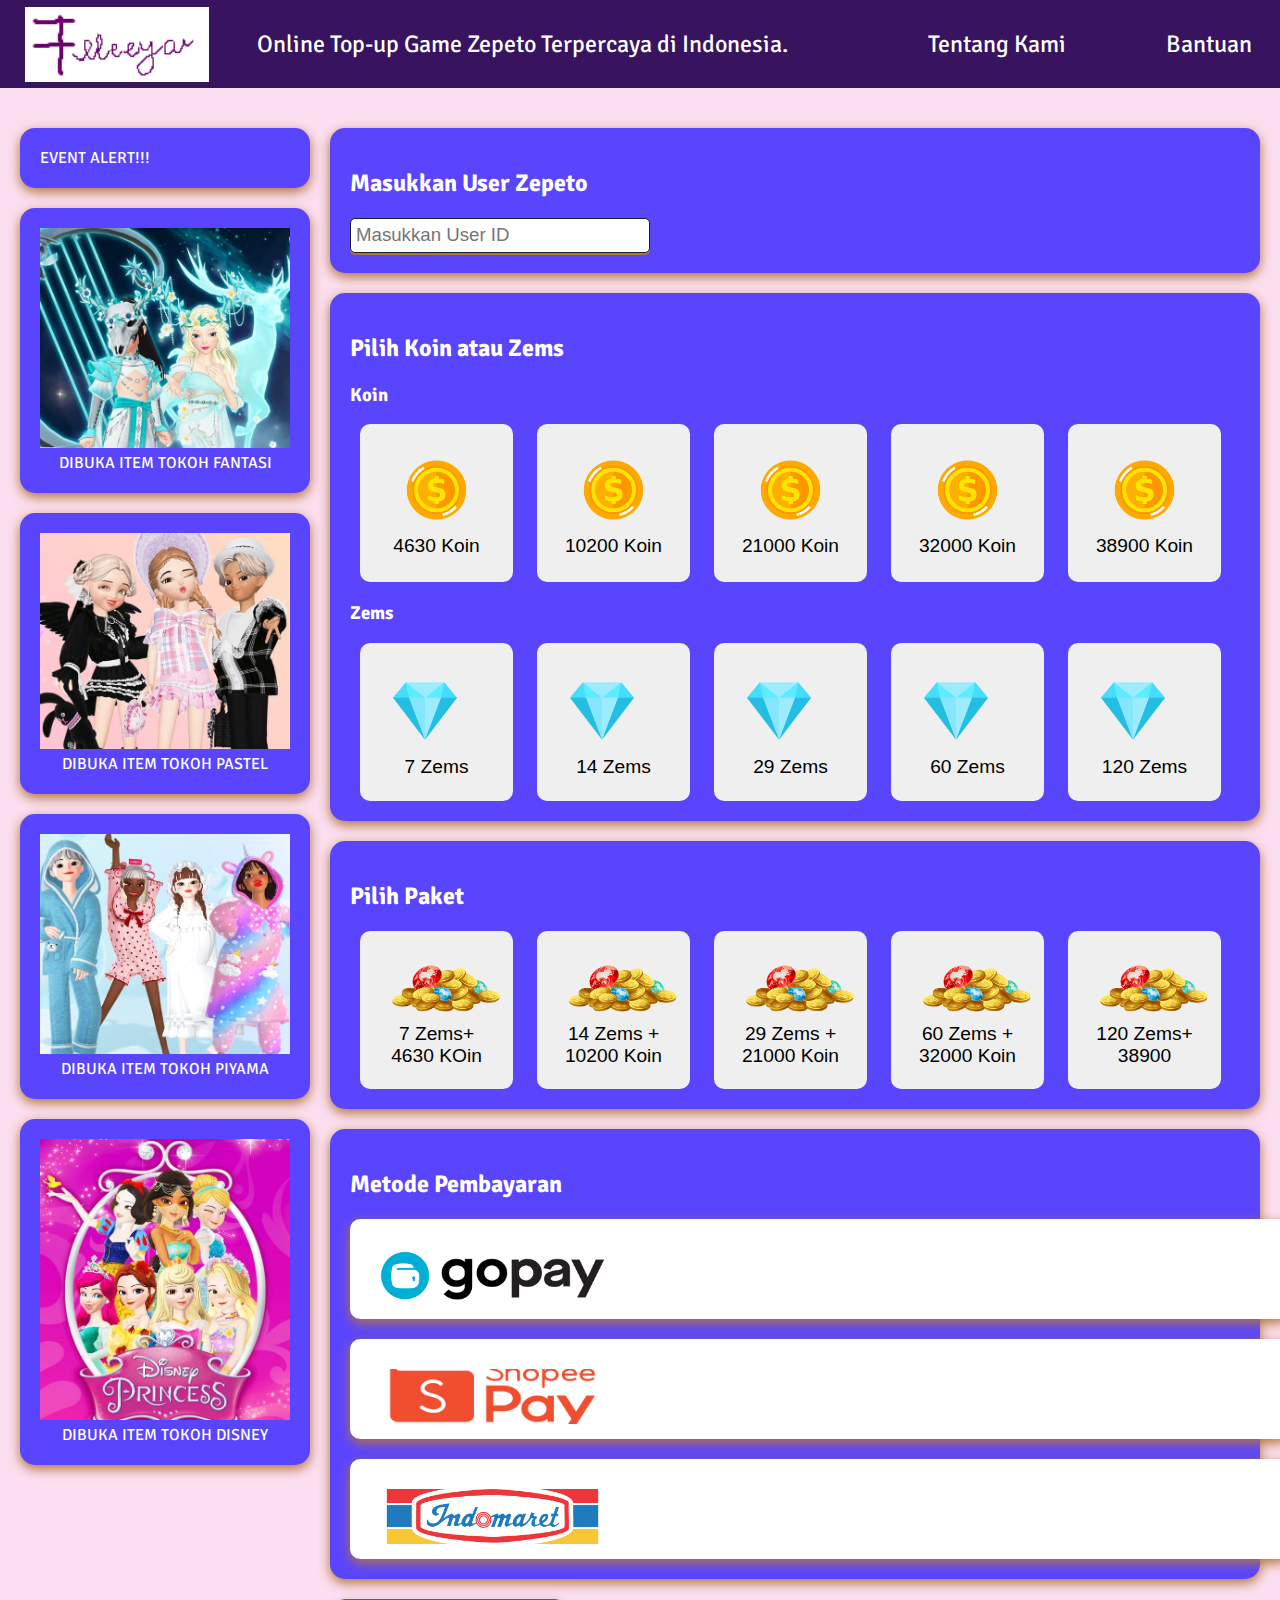
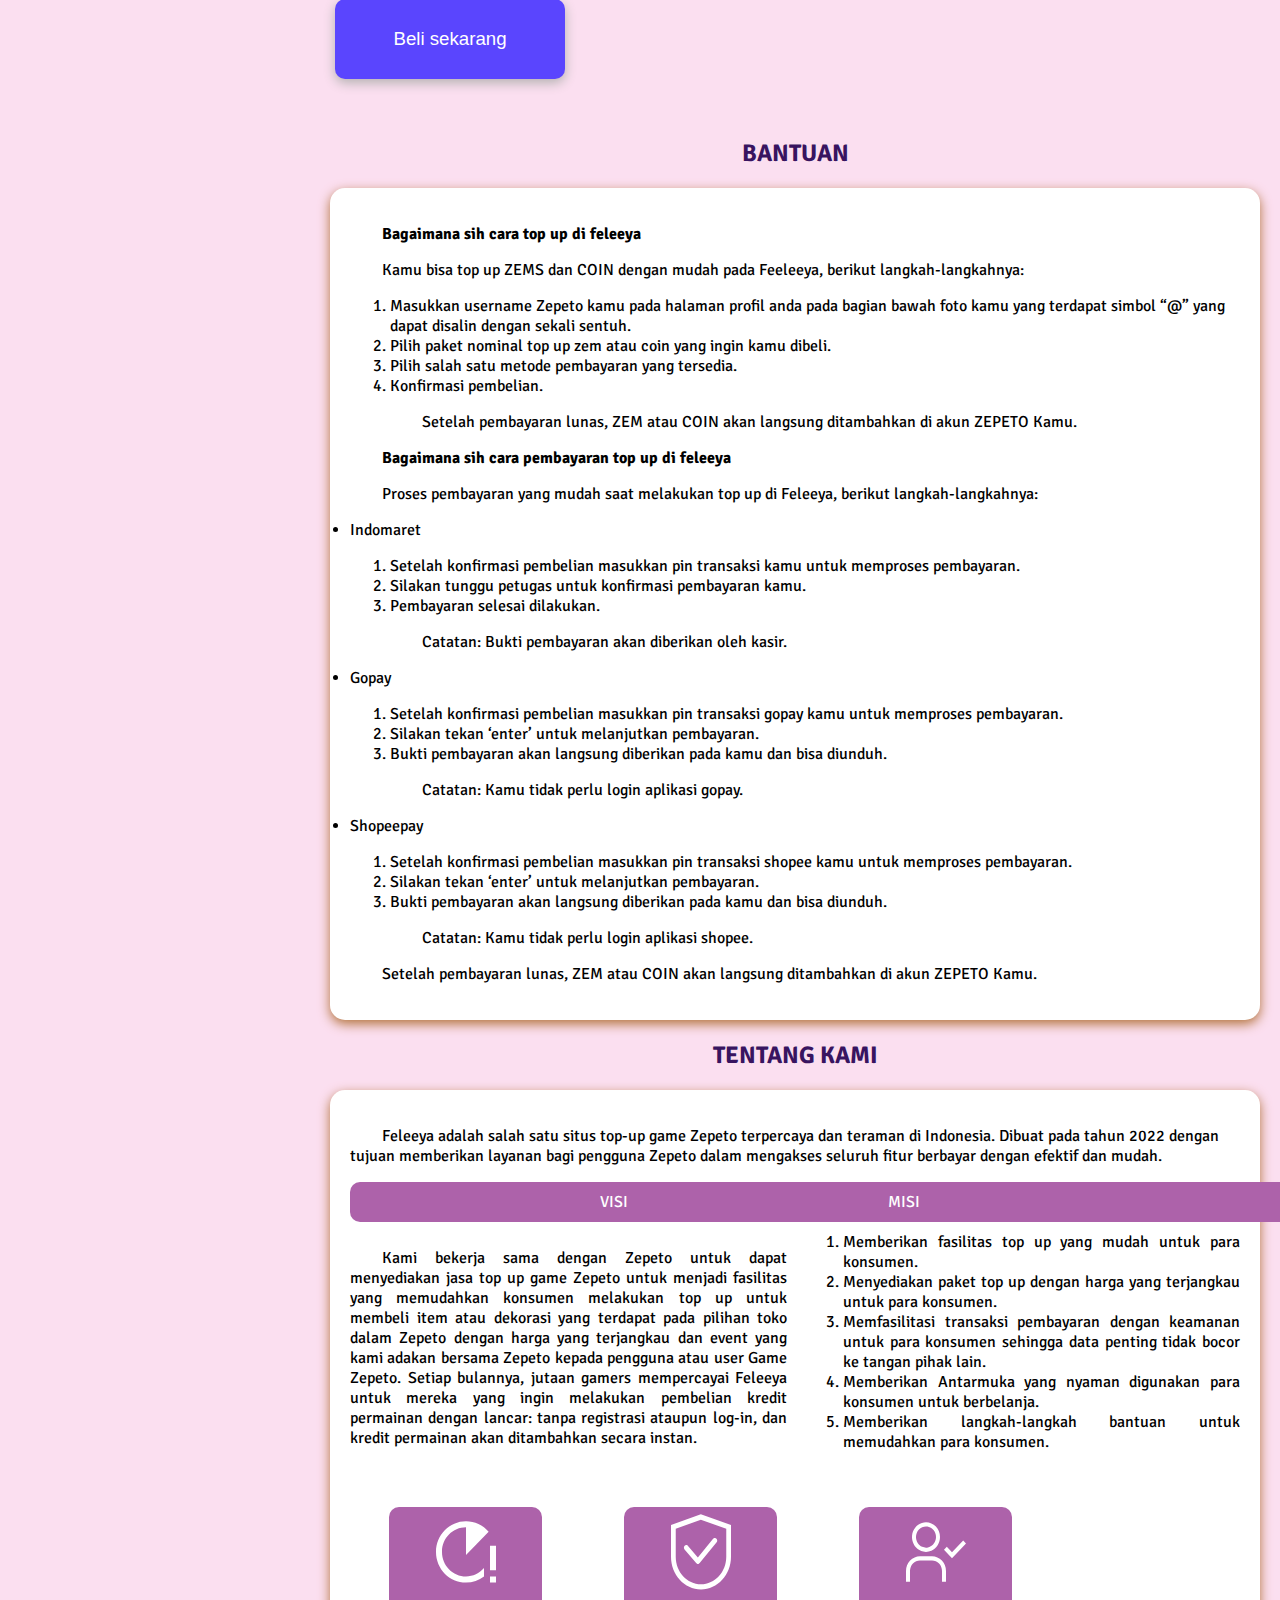
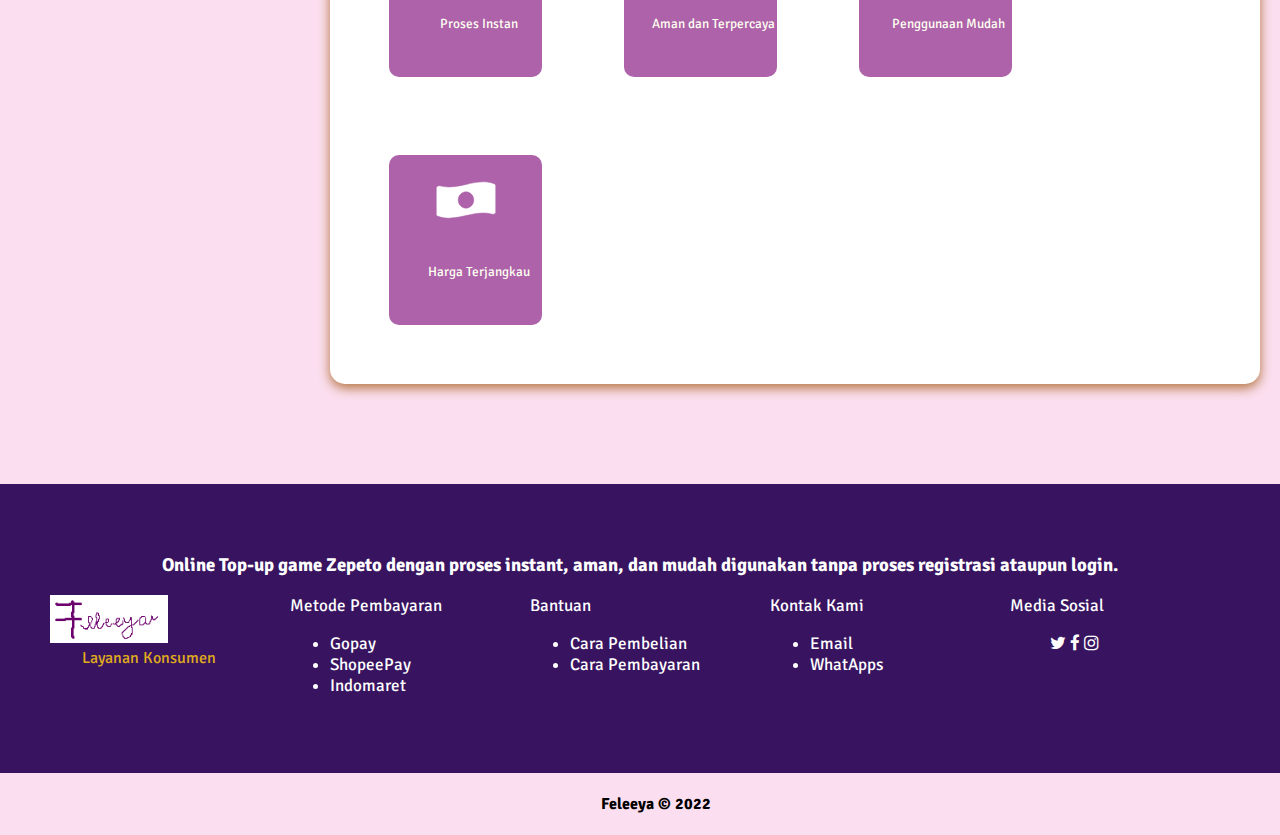
<file: index.html>
<!DOCTYPE html>
<html lang="en">
<head>
    <meta charset="UTF-8">
    <meta http-equiv="X-UA-Compatible" content="IE=edge">
    <link rel="stylesheet" href="assets/styles/style.css">
    <link rel='stylesheet' href='https://cdnjs.cloudflare.com/ajax/libs/font-awesome/4.7.0/css/font-awesome.min.css'>
    <meta name="viewport" content="width=device-width, initial-scale=1">

    
    <title>Feleeya</title>
</head>
    <body>
        
            
            <header>
                
                <!-- <div class="jumbotron">
                    <h1 class="fancy">Blog</h1>
                    <p>Membahas Seputar Sistem Informasi</p>
                </div>   -->
                    <nav class="nav"> 
                        <img src="assets/image/beautiqs.png.png" alt="logo">
                        <p>Online Top-up Game Zepeto Terpercaya di Indonesia.</p>
                        <ul>
                            <li><a href="#tentangkami">Tentang Kami</a></li>
                            <li><a href="#bantuan">Bantuan</a></li>
                        </ul>
                    </nav>  
            </header>
   
            
 
<main>

        <div id="content">
            <article class="card">
                <h2 id="">Masukkan User Zepeto</h2>
                <form>
                    <input class="username" type="text" placeholder="Masukkan User ID" required>
                </form>
                <!-- <div
                                style="  box-shadow:  0px 4px 2px 0px rgba(179,115,59,1); background-color: #; border: 1px solid #17202A; height: auto; margin: 10px 0px; padding: 5px; text-align: left; width: auto; border-radius: 5px;">
                                lisashi
                            </div> -->
            </article>

            <article class="card">
                <h2 id="">Pilih Koin atau Zems</h2>
                <h3>Koin</h3>
                   <div class="button-koin">
                       <button><img src="assets/image/koin.png" class="coin-image" alt="coin-image">4630 Koin</button>
                       <button><img src="assets/image/koin.png" class="coin-image" alt="coin-image">10200 Koin</button>
                       <button><img src="assets/image/koin.png" class="coin-image" alt="coin-image">21000 Koin</button>
                       <button><img src="assets/image/koin.png" class="coin-image" alt="coin-image">32000 Koin</button>
                       <button><img src="assets/image/koin.png" class="coin-image" alt="coin-image">38900 Koin</button>
                        
                    </div> 
                    <h3>Zems</h3> 
                    <div class="button-zems">
                       <button><img src="assets/image/diamond.png" class="diamond-image" alt="diamond-image">7 Zems</i></button>
                       <button><img src="assets/image/diamond.png" class="diamond-image" alt="diamond-image">14 Zems</button>
                       <button><img src="assets/image/diamond.png" class="diamond-image" alt="diamond-image">29 Zems</button>
                       <button><img src="assets/image/diamond.png" class="diamond-image" alt="diamond-image">60 Zems</button>
                       <button><img src="assets/image/diamond.png" class="diamond-image" alt="diamond-image">120 Zems</button>
                    </div>
                       
                 
            </article>
            <article class="card">
                <h2 id="">Pilih Paket</h2>
                   <div class="button-koin">
                    <button><img src="assets/image/gold-diamond.png" class="gold-diamond-image" alt="gold-diamond">7 Zems+ 4630 KOin</button>
                    <button><img src="assets/image/gold-diamond.png" class="gold-diamond-image" alt="gold-diamond">14 Zems + 10200 Koin</button>
                    <button><img src="assets/image/gold-diamond.png" class="gold-diamond-image" alt="gold-diamond">29 Zems + 21000 Koin</button>
                    <button><img src="assets/image/gold-diamond.png" class="gold-diamond-image" alt="gold-diamond">60 Zems + 32000 Koin</button>
                    <button><img src="assets/image/gold-diamond.png" class="gold-diamond-image" alt="gold-diamond">120 Zems+ 38900</button>
                    </div>
                       
                 
            </article>
            
            <article class="card">
                <h2 id="">Metode Pembayaran</h2>
                    <div class="card-inline">
                        <img src="assets/image/gopay-logo.png" class="metod-image" alt="GoPay">                     
                    </div>

                    <div class="card-inline">
                        <img src="assets/image/shopeepay-logo.png" class="metod-image" alt="ShopeePay">
                    </div>

                    <div class="card-inline">
                        <img src="assets/image/indomaret-logo.png" class="metod-image" alt="Indomaret">
                    </div>
            </article>

            <form>
                <input href="#" id="submit-btn" type="submit" name="submit" value="Beli sekarang" />
            </form>
           
    
            <h2 class="h2-excontent" id="bantuan">BANTUAN</h2>
                  
            <article class="card-about"> 
           
                    <p><strong>Bagaimana sih cara top up di feleeya</strong></p>
                    <p>Kamu bisa top up ZEMS dan COIN dengan mudah pada Feeleeya, berikut langkah-langkahnya:
                    </p>
                    <ol>
                        <li>Masukkan username Zepeto kamu pada halaman profil anda pada bagian bawah foto kamu yang terdapat simbol “@” yang dapat disalin dengan sekali sentuh.</li>
                        <li>Pilih paket nominal top up zem atau coin yang ingin kamu dibeli.</li>
                        <li>Pilih salah satu metode pembayaran yang tersedia.</li>
                        <li>Konfirmasi pembelian.
                        </li>
                        <p>Setelah pembayaran lunas, ZEM atau COIN akan langsung ditambahkan di akun ZEPETO Kamu.</p>
                      </ol>  

           
                               
                    <p><strong>Bagaimana sih cara pembayaran top up di feleeya</strong></p>
                    <p>Proses pembayaran yang mudah saat melakukan top up di Feleeya, berikut langkah-langkahnya:</p>
                   
                        <li>Indomaret</li>
                        <ol>
                            <li>Setelah konfirmasi pembelian masukkan pin transaksi kamu untuk memproses pembayaran.</li>
                            <li>Silakan tunggu petugas untuk konfirmasi pembayaran kamu.</li>
                            <li>Pembayaran selesai dilakukan.</li>
                           <p>Catatan:
                            Bukti pembayaran akan diberikan oleh kasir.</p>
                        </ol>
                   
                        <li>Gopay</li>
                            <ol>
                                <li>Setelah konfirmasi pembelian masukkan pin transaksi gopay kamu untuk memproses pembayaran.</li>
                                <li>Silakan tekan ‘enter’ untuk melanjutkan pembayaran.
                                </li>
                                <li>Bukti pembayaran akan langsung diberikan pada kamu dan bisa diunduh.</li>
                               <p>Catatan:
                                Kamu tidak perlu login aplikasi gopay.</p>
                            </ol>
                   
                        <li>Shopeepay</li>
                            <ol>
                                <li>Setelah konfirmasi pembelian masukkan pin transaksi shopee kamu untuk memproses pembayaran.</li>
                                <li>Silakan tekan ‘enter’ untuk melanjutkan pembayaran.
                                </li>
                                <li>Bukti pembayaran akan langsung diberikan pada kamu dan bisa diunduh.</li>
                            <p>Catatan:
                                Kamu tidak perlu login aplikasi shopee.</p>
                            </ol>
                           
                        <p>Setelah pembayaran lunas, ZEM atau COIN akan langsung ditambahkan di akun ZEPETO Kamu.</p>
             
              
                    
            </article>

            <h2 class="h2-excontent" id="tentangkami">TENTANG KAMI</h2>
            <article class="card-about">
                <p> Feleeya adalah salah satu situs top-up game Zepeto terpercaya dan teraman di Indonesia. 
                    Dibuat pada tahun 2022 dengan tujuan memberikan layanan bagi pengguna Zepeto dalam mengakses 
                    seluruh fitur berbayar dengan efektif dan mudah.
                </p>
                <div class="card-inline-about">
                  <span>VISI</span>
                  <span>MISI</span> 
                </div>
                <div class="column-about">
                    <p>
                        Kami bekerja sama dengan Zepeto untuk dapat menyediakan jasa top up game Zepeto untuk menjadi fasilitas yang 
                        memudahkan konsumen melakukan top up untuk membeli item atau dekorasi yang terdapat pada pilihan toko dalam 
                        Zepeto dengan harga yang terjangkau dan event yang kami adakan bersama Zepeto kepada pengguna atau user 
                        Game Zepeto. Setiap bulannya, jutaan gamers mempercayai Feleeya untuk mereka yang ingin melakukan pembelian 
                    kredit permainan dengan lancar: tanpa registrasi ataupun log-in, dan kredit permainan akan ditambahkan 
                    secara instan. 
                        
                    </p>    
                    
                    <p>
                        <ol>
                            <li>Memberikan fasilitas top up yang mudah untuk para konsumen.</li>
                            <li>Menyediakan paket top up dengan harga yang terjangkau untuk para konsumen.</li>
                            <li>Memfasilitasi transaksi pembayaran dengan keamanan untuk para konsumen sehingga data penting tidak bocor ke tangan pihak lain.</li>
                            <li>Memberikan Antarmuka yang nyaman digunakan para konsumen untuk berbelanja.</li>
                            <li>Memberikan langkah-langkah bantuan untuk memudahkan para konsumen.</li>
                        </ol>
                    </p>

                    
                </div>
                   
                <div class="card-inline-about-kotak">
                    <div class="box-about">
                        <svg width="60" height="90"  viewBox="0 0 98 101" fill="none" xmlns="http://www.w3.org/2000/svg"> 
                            <path d="M98 40.2861V80.3486H88.2V40.2861H98ZM88.2 90.3642V100.38H98V90.3642H88.2ZM78.4 76.7931C74.7241 81.0599 70.2007 84.4771 65.1313 86.8172C60.0618 89.1573 54.5626 90.3665 49 90.3642C27.391 90.3642 9.8 72.3862 9.8 50.3018C9.8 28.2173 27.391 10.2393 49 10.2393V55.3096L85.995 17.5006C81.4059 12.0725 75.7257 7.71934 69.3415 4.73786C62.9573 1.75639 56.0192 0.216671 49 0.223656C21.952 0.223656 0 22.6586 0 50.3018C0 77.9449 21.952 100.38 49 100.38C60.025 100.38 70.217 96.6741 78.4 90.3642V76.7931Z" fill="white"/> </svg>
                            <p style="text-align:center"> Proses Instan </p>
                        </div>

                    <div class="box-about">
                        <svg width="60" height="90" viewBox="0 0 80 101" fill="none" xmlns="http://www.w3.org/2000/svg">
                            <path d="M6.31529 19.5788V56.8069C6.31529 77.0735 21.3976 93.4991 40 93.4991C58.6024 93.4991 73.6847 77.0735 73.6847 56.8069V19.5989L39.7976 7.46493L6.31529 19.5788ZM39.7882 0.223633L80 14.6161V56.8069C80 80.8694 62.0894 100.38 40 100.38C17.9106 100.38 0 80.8694 0 56.8069V14.6161L39.7882 0.223633ZM60.5835 32.6993C60.2764 32.399 59.9155 32.1677 59.5225 32.019C59.1295 31.8704 58.7123 31.8075 58.296 31.8342C57.8797 31.8608 57.4726 31.9764 57.0992 32.1741C56.7257 32.3718 56.3935 32.6475 56.1224 32.9847L35.8118 57.8685L22.6918 42.4194C22.4144 42.0887 22.0773 41.8208 21.7006 41.6316C21.3239 41.4423 20.9153 41.3356 20.4991 41.3179C20.0829 41.3001 19.6675 41.3717 19.2778 41.5282C18.8881 41.6848 18.532 41.9231 18.2306 42.2291C17.6136 42.8567 17.2504 43.7153 17.2178 44.6229C17.1854 45.5305 17.4861 46.416 18.0565 47.0917L33.5388 65.3202C33.8337 65.6729 34.1962 65.9544 34.6019 66.1456C35.0076 66.3368 35.447 66.4332 35.8907 66.4285C36.3344 66.4237 36.7719 66.3179 37.1739 66.1181C37.5759 65.9183 37.933 65.6291 38.2212 65.2701L60.8424 37.5569C61.4006 36.87 61.6858 35.9789 61.6375 35.0723C61.5892 34.1656 61.2112 33.3146 60.5835 32.6993Z" fill="white"/>
                        </svg>
                        <p style="text-align:center">Aman dan Terpercaya</p>
                            
                    </div>

                    <div class="box-about">
                        <svg width="60" height="90" viewBox="0 0 101 101" fill="none" xmlns="http://www.w3.org/2000/svg">
                            <path d="M33.6667 7.37765C36.996 7.37765 40.2505 8.42659 43.0188 10.3918C45.787 12.3571 47.9446 15.1503 49.2186 18.4184C50.4927 21.6864 50.8261 25.2825 50.1766 28.7519C49.527 32.2212 47.9238 35.4081 45.5696 37.9093C43.2154 40.4106 40.216 42.114 36.9507 42.8041C33.6853 43.4942 30.3007 43.14 27.2248 41.7863C24.1489 40.4326 21.5199 38.1403 19.6703 35.1991C17.8206 32.2579 16.8333 28.8 16.8333 25.2627C16.8333 20.5193 18.6068 15.9701 21.7637 12.6161C24.9206 9.26196 29.2022 7.37765 33.6667 7.37765ZM33.6667 0.223633C29.0056 0.223633 24.4492 1.69215 20.5737 4.44347C16.6982 7.1948 13.6776 11.1054 11.8939 15.6807C10.1102 20.2559 9.6435 25.2905 10.5528 30.1476C11.4622 35.0047 13.7067 39.4662 17.0025 42.968C20.2984 46.4697 24.4976 48.8545 29.069 49.8206C33.6405 50.7868 38.379 50.2909 42.6852 48.3958C46.9915 46.5006 50.6721 43.2913 53.2616 39.1736C55.8512 35.056 57.2333 30.2149 57.2333 25.2627C57.2333 18.6219 54.7504 12.2531 50.3308 7.5574C45.9112 2.86167 39.9169 0.223633 33.6667 0.223633ZM67.3333 100.38H60.6V82.4948C60.6 77.7514 58.8265 73.2023 55.6696 69.8482C52.5128 66.4941 48.2311 64.6098 43.7667 64.6098H23.5667C19.1022 64.6098 14.8206 66.4941 11.6637 69.8482C8.50684 73.2023 6.73333 77.7514 6.73333 82.4948V100.38H0V82.4948C0 75.854 2.48291 69.4853 6.90252 64.7895C11.3221 60.0938 17.3164 57.4558 23.5667 57.4558H43.7667C50.0169 57.4558 56.0112 60.0938 60.4308 64.7895C64.8504 69.4853 67.3333 75.854 67.3333 82.4948V100.38ZM77.4333 50.9456L68.7137 41.6812L63.9667 46.7247L77.4333 61.0328L101 35.9937L96.253 30.9501L77.4333 50.9456Z" fill="white"/>
                        </svg>
                        <p>Penggunaan Mudah</p>
                    </div>

                    <div class="box-about">
                        <svg width="60" height="90" viewBox="0 0 114 100" fill="none" xmlns="http://www.w3.org/2000/svg"><g clip-path="url(#clip0_95_747)">
                            <path d="M7.45407 23.0786C13.0069 24.6239 18.5516 25.2406 24.0914 25.2406C35.1152 25.2406 46.1285 22.7955 57.0775 20.3647L57.1084 20.3578C68.0879 17.9202 79.0031 15.4992 89.9086 15.5C96.7721 15.5 103.627 16.4603 110.471 18.9786C112.353 19.6709 113.5 21.3593 113.502 23.1145V72.6844C113.502 75.2177 111.134 77.1547 108.257 77.1547C107.696 77.1547 107.122 77.0795 106.548 76.9198C100.995 75.3745 95.4502 74.7578 89.9104 74.7578C78.8857 74.7578 67.8711 77.2033 56.9208 79.6345L56.8925 79.6408C45.9125 82.0786 34.9969 84.5 24.0914 84.5C17.2279 84.5 10.3732 83.5397 3.52862 81.0198L3.52822 81.0197C1.64713 80.329 0.5 78.6394 0.5 76.8859V27.3141C0.5 24.7807 2.8682 22.8438 5.74453 22.8438C6.30532 22.8438 6.88008 22.919 7.45407 23.0786ZM7.45407 23.0786L7.58796 22.5975L7.45417 23.0786C7.45414 23.0786 7.45411 23.0786 7.45407 23.0786ZM42.25 50C42.25 58.5344 48.8286 65.5 57 65.5C65.1677 65.5 71.75 58.5377 71.75 50C71.75 41.4639 65.1696 34.5 57 34.5C48.8305 34.5 42.25 41.4639 42.25 50Z" fill="white" stroke="#AD62AA"/></g><defs><clipPath id="clip0_95_747"><rect width="114" height="100" fill="white"/></clipPath></defs>
                        </svg>
                        <p>Harga Terjangkau</p>    
                    </div>
                
                </div>

            </article>

            
        </div>  

        <aside>
            <article class="card">
                    <span>EVENT ALERT!!!</span>
            </article>
       
            <article class="profile card">
                        <img src="assets/image/tokoh fantasi.jpeg" class="profile-img">
                        <figcaption>DIBUKA ITEM TOKOH FANTASI</figcaption>
            </article>
        
            <article class="profile card">
                        <img src="assets/image/tokoh pastel.jpeg" class="profile-img">
                        <figcaption>DIBUKA ITEM TOKOH PASTEL</figcaption>
            </article>
        
            <article class="profile card">
                        <img src="assets/image/tokoh piyama.jpeg" class="profile-img">
                        <figcaption>DIBUKA ITEM TOKOH PIYAMA</figcaption>
            </article>
        
            <article class="profile card">
                        <img src="assets/image/tokoh disney.jpeg" class="profile-img">
                        <figcaption>DIBUKA ITEM TOKOH DISNEY</figcaption>
            </article>
        </aside>
   
    </main> 
            <footer>
                <article class="footer-distributed">
                    <h3>Online Top-up game Zepeto dengan proses instant, aman, dan mudah digunakan tanpa proses registrasi ataupun login.</h3>
                        <div class="footer-pertama">
                            
                            <img src="assets/image/beautiqs.png.png" alt="logo">
                            <p>Layanan Konsumen</p>
                        </div>
                        
                        <div class="footer-kedua">
                            <span>Metode Pembayaran</span>
                            <ul>
                                <li>Gopay</li>
                                <li>ShopeePay</li>
                                <li>Indomaret</li>
                            </ul>
                        </div>

                            
                        <div class="footer-ketiga">
                            <span>Bantuan</span>
                            <ul>
                                <li>Cara Pembelian</li>
                                <li>Cara Pembayaran</li>
                            </ul>

                        </div>
                           
                        <div class="footer-keempat">
                            <span>Kontak Kami</span>
                            <ul>
                                <li>Email</li>
                                <li>WhatApps</li>
                            </ul>

                        </div>
                            
                        <div class="footer-kelima">
                            <span>Media Sosial</span>
                            <ul>
                                <a href="#"><i class='fa fa-twitter'></i></a>
                                <a href="#"><i class="fa fa-facebook"></i></a>
                                <a href="#"><i class="fa fa-instagram"></i></a>
                            </ul>
                        </div>
                </article>
                
                <article class="sub-footer">
                    <section>
                        <p>Feleeya &#169; 2022</p>
                    </section>
                </article>   
            </footer>

            <script src="assets/js/welcome.js"></script>
    </body>
</html>
</file>
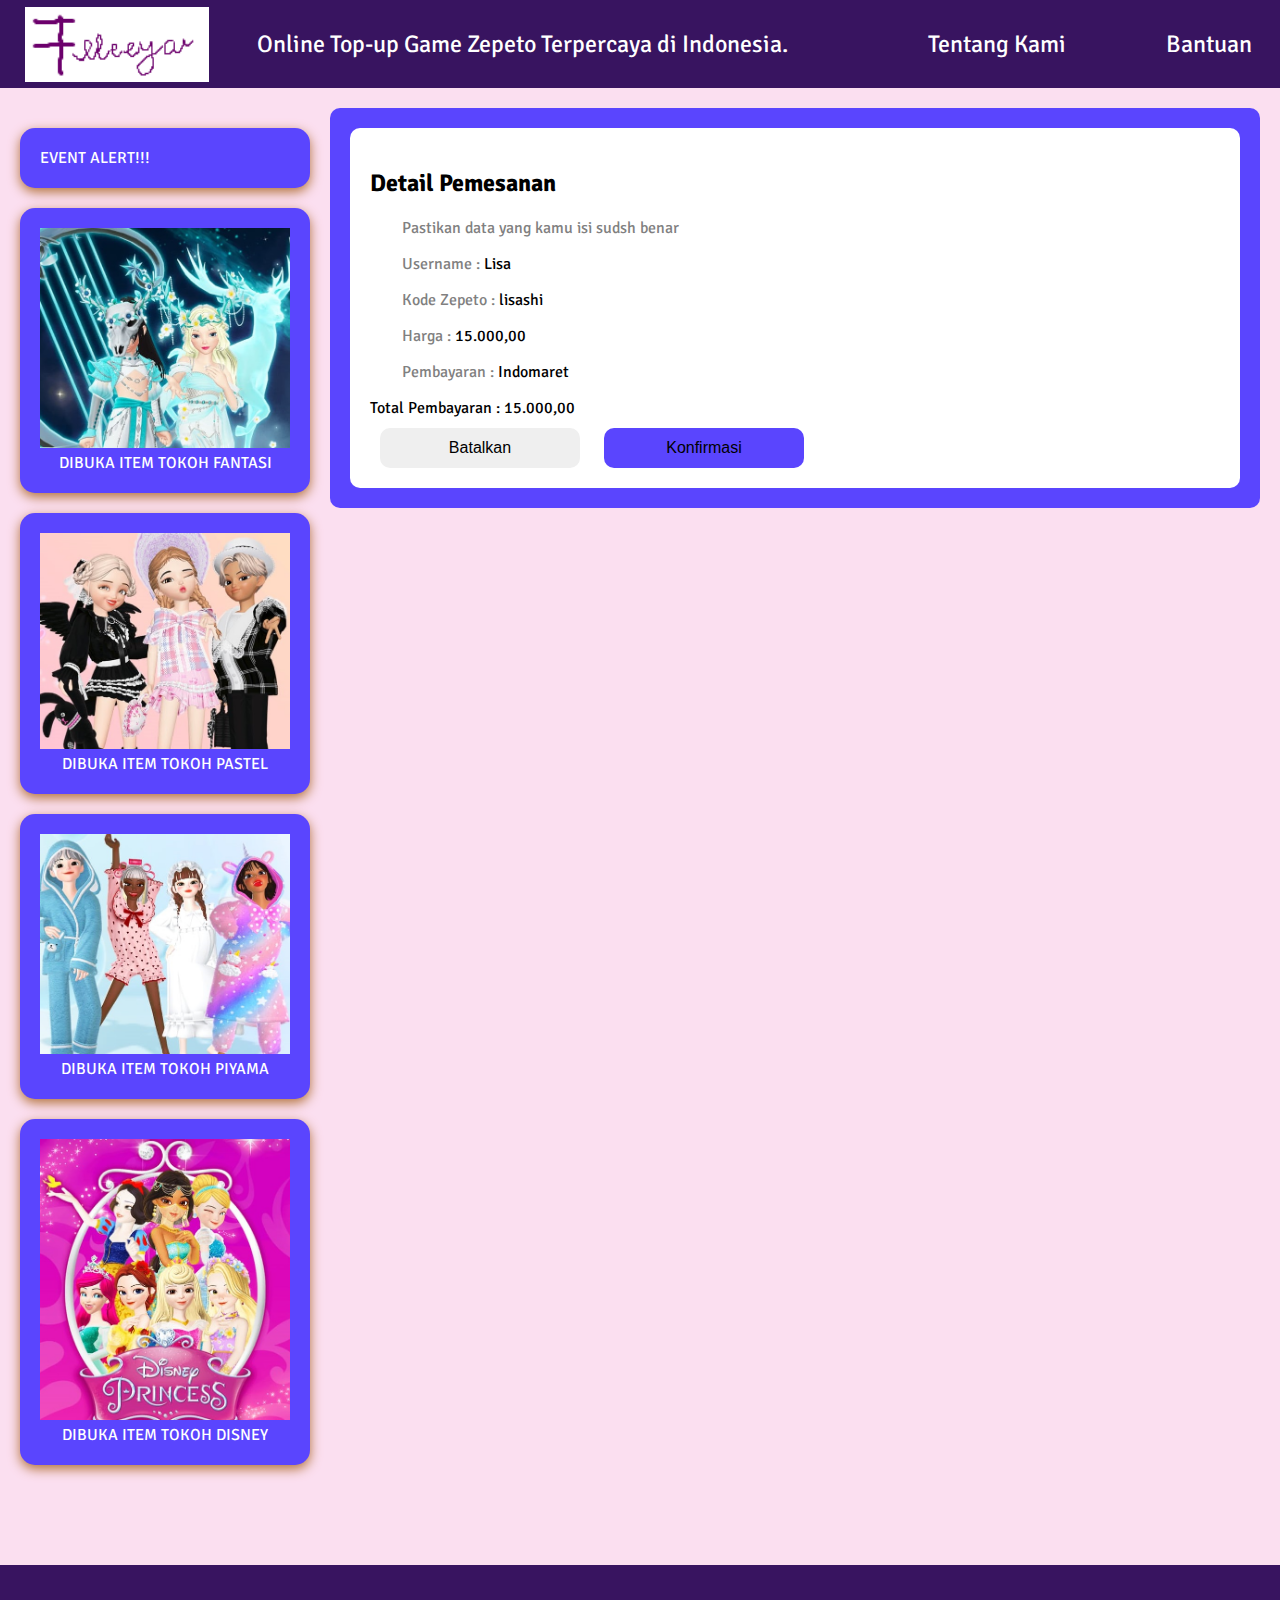
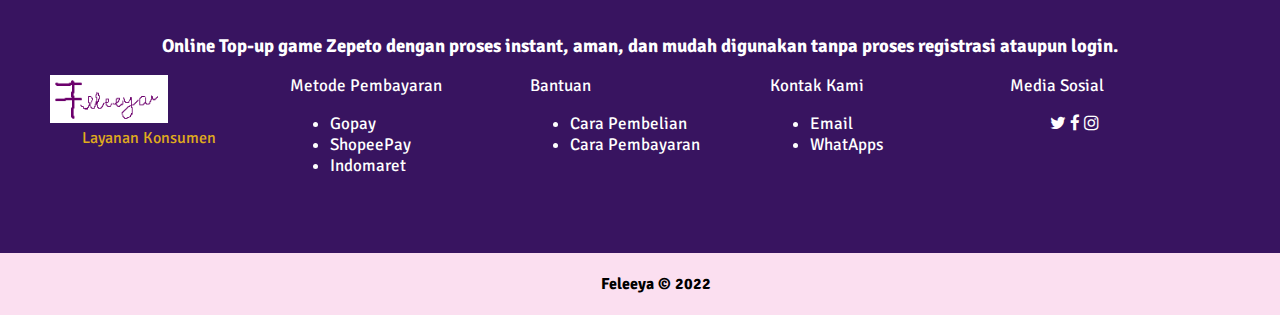
<file: confirm-indomaret.html>
<!DOCTYPE html>
<html lang="en">
<head>
    <meta charset="UTF-8">
    <meta http-equiv="X-UA-Compatible" content="IE=edge">
    <link rel="stylesheet" href="assets/styles/style.css">
    <link rel='stylesheet' href='https://cdnjs.cloudflare.com/ajax/libs/font-awesome/4.7.0/css/font-awesome.min.css'>
    <meta name="viewport" content="width=device-width, initial-scale=1">

    
    <title>Feleeya</title>
</head>
    <body>
        
            
            <header>
                
                <!-- <div class="jumbotron">
                    <h1 class="fancy">Blog</h1>
                    <p>Membahas Seputar Sistem Informasi</p>
                </div>   -->
                    <nav class="nav"> 
                        <img src="assets/image/beautiqs.png.png" alt="logo">
                        <p>Online Top-up Game Zepeto Terpercaya di Indonesia.</p>
                        <ul>
                            <li><a href="#tentangkami">Tentang Kami</a></li>
                            <li><a href="#bantuan">Bantuan</a></li>
                        </ul>
                    </nav>  
            </header>
   
            
 
<main>

        <div id="content">
            <article class="card-content">
                <div class="card-in-content">
                    <h2 id="">Detail Pemesanan</h2>
                    <p>Pastikan data yang kamu isi sudsh benar</p>

                    <p>Username    : <span>Lisa</span></p> 
                    <p>Kode Zepeto : <span>lisashi</span></p>
                    <p>Harga       : <span>15.000,00</span></p>
                    <p>Pembayaran  : <span>Indomaret</span></p>

              
                    <span>Total Pembayaran : 15.000,00</span> </br>

                    <button class="back-button">Batalkan</button>
                    <button class="submit-button">Konfirmasi</button>
                </div>
                
                
                <!-- <div
                                style="  box-shadow:  0px 4px 2px 0px rgba(179,115,59,1); background-color: #; border: 1px solid #17202A; height: auto; margin: 10px 0px; padding: 5px; text-align: left; width: auto; border-radius: 5px;">
                                lisashi
                            </div> -->
            </article>

            
        </div>  

        <aside>
            <article class="card">
                    <span>EVENT ALERT!!!</span>
            </article>
       
            <article class="profile card">
                        <img src="assets/image/tokoh fantasi.jpeg" class="profile-img">
                        <figcaption>DIBUKA ITEM TOKOH FANTASI</figcaption>
            </article>
        
            <article class="profile card">
                        <img src="assets/image/tokoh pastel.jpeg" class="profile-img">
                        <figcaption>DIBUKA ITEM TOKOH PASTEL</figcaption>
            </article>
        
            <article class="profile card">
                        <img src="assets/image/tokoh piyama.jpeg" class="profile-img">
                        <figcaption>DIBUKA ITEM TOKOH PIYAMA</figcaption>
            </article>
        
            <article class="profile card">
                        <img src="assets/image/tokoh disney.jpeg" class="profile-img">
                        <figcaption>DIBUKA ITEM TOKOH DISNEY</figcaption>
            </article>
        </aside>
   
    </main> 
            <footer>
                <article class="footer-distributed">
                    <h3>Online Top-up game Zepeto dengan proses instant, aman, dan mudah digunakan tanpa proses registrasi ataupun login.</h3>
                        <div class="footer-pertama">
                            
                            <img src="assets/image/beautiqs.png.png" alt="logo">
                            <p>Layanan Konsumen</p>
                        </div>
                        
                        <div class="footer-kedua">
                            <span>Metode Pembayaran</span>
                            <ul>
                                <li>Gopay</li>
                                <li>ShopeePay</li>
                                <li>Indomaret</li>
                            </ul>
                        </div>

                            
                        <div class="footer-ketiga">
                            <span>Bantuan</span>
                            <ul>
                                <li>Cara Pembelian</li>
                                <li>Cara Pembayaran</li>
                            </ul>

                        </div>
                           
                        <div class="footer-keempat">
                            <span>Kontak Kami</span>
                            <ul>
                                <li>Email</li>
                                <li>WhatApps</li>
                            </ul>

                        </div>
                            
                        <div class="footer-kelima">
                            <span>Media Sosial</span>
                            <ul>
                                <a href="#"><i class='fa fa-twitter'></i></a>
                                <a href="#"><i class="fa fa-facebook"></i></a>
                                <a href="#"><i class="fa fa-instagram"></i></a>
                            </ul>
                        </div>
                </article>
                
                <article class="sub-footer">
                    <section>
                        <p>Feleeya &#169; 2022</p>
                    </section>
                </article>   
            </footer>

            <script src="assets/js/welcome.js"></script>
    </body>
</html>
</file>
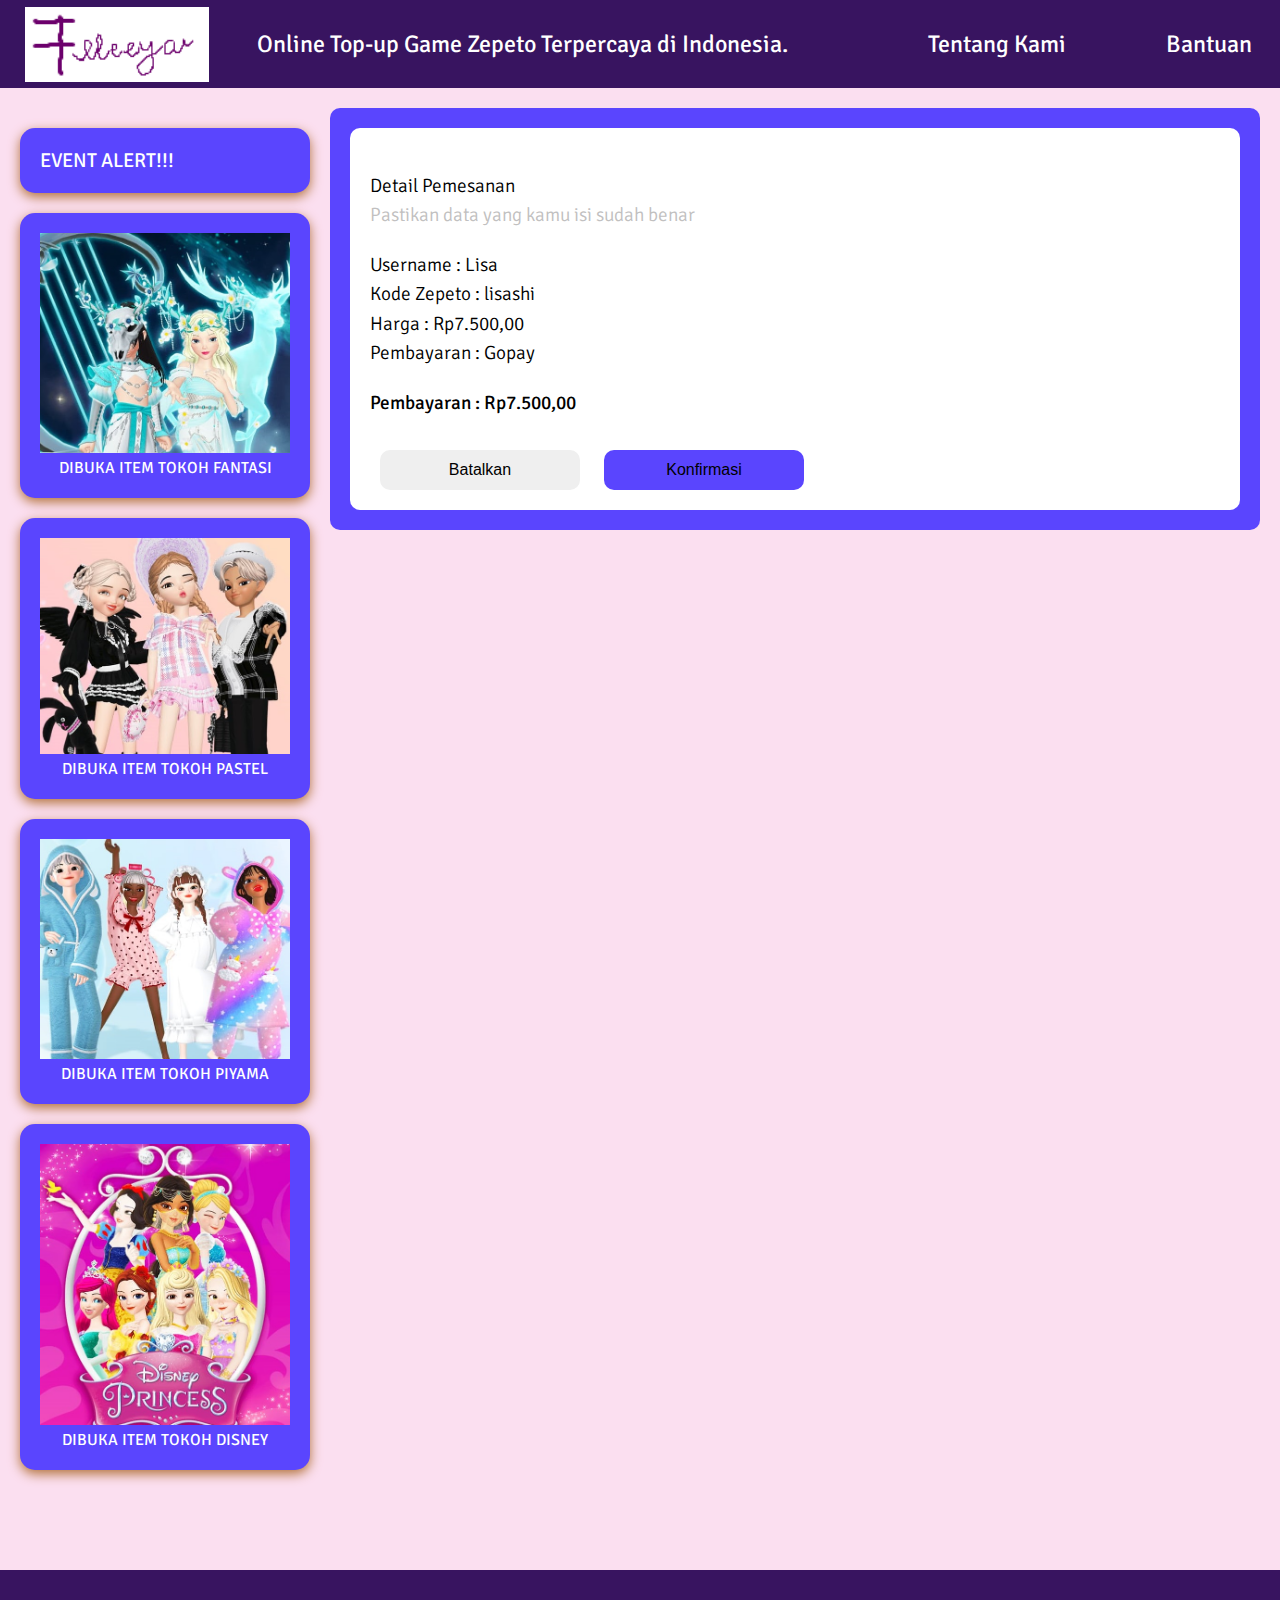
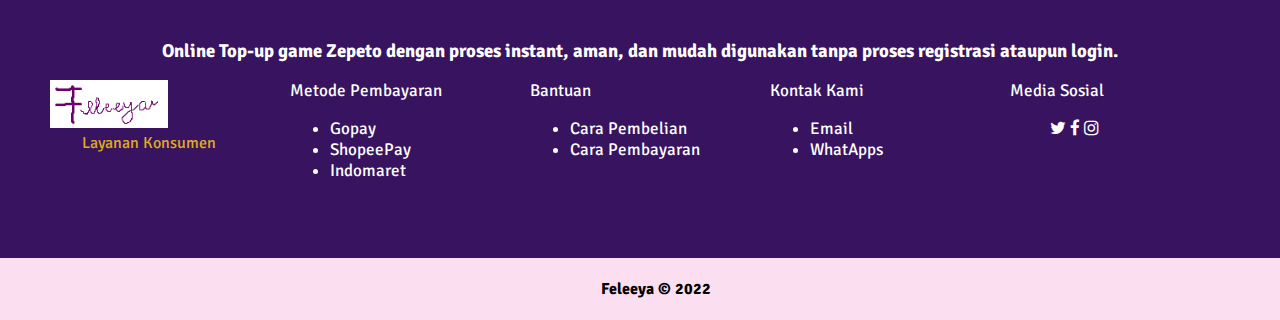
<file: confirm-shopeepay.html>
<!DOCTYPE html>
<html lang="en">
<head>
    <meta charset="UTF-8">
    <meta http-equiv="X-UA-Compatible" content="IE=edge">
    <link rel="stylesheet" href="assets/styles/style.css">
    <link rel='stylesheet' href='https://cdnjs.cloudflare.com/ajax/libs/font-awesome/4.7.0/css/font-awesome.min.css'>
    <meta name="viewport" content="width=device-width, initial-scale=1">

    
    <title>Invoice-Feleeya</title>
</head>
    <body>
        
            
            <header>
                
                <!-- <div class="jumbotron">
                    <h1 class="fancy">Blog</h1>
                    <p>Membahas Seputar Sistem Informasi</p>
                </div>   -->
                    <nav class="nav"> 
                        <img src="assets/image/beautiqs.png.png" alt="logo">
                        <p>Online Top-up Game Zepeto Terpercaya di Indonesia.</p>
                        <ul>
                            <li><a href="#tentangkami">Tentang Kami</a></li>
                            <li><a href="#bantuan">Bantuan</a></li>
                        </ul>
                    </nav>  
            </header>
   
            
 
<main>

        <div id="content">
            <article class="card-content">
                <article class="card-in-content">
                    <h4 style="font-weight: 100;">Detail Pemesanan</h4>
                    <h4 style="margin-top: -20px; color:rgb(193, 192, 192); font-weight: 100;">Pastikan data yang kamu isi sudah benar</h4>
                    <h4 style="font-weight: 100;">Username :       Lisa</h4> 
                    <h4 style="font-weight: 100;margin-top: -20px">Kode Zepeto :    lisashi</h4> 
                    <h4 style="font-weight: 100;margin-top: -20px">Harga :    Rp7.500,00</h4> 
                    <h4 style="font-weight: 100;margin-top: -20px">Pembayaran :    Gopay</h4>

                    <h4 style="font-weight: 100;"><strong>Pembayaran :    Rp7.500,00</strong></h4>
                
                    <button class="back-button">Batalkan</button>
                    <button class="submit-button">Konfirmasi</button>
                </article>
    
            </article>
        </div>  

        <aside>
            <article class="card">
                    <span style="color:#ffffff; font-size: 20px;">EVENT ALERT!!!</span>
            </article>
       
            <article class="profile card">
                        <img src="assets/image/tokoh fantasi.jpeg" class="profile-img">
                        <figcaption>DIBUKA ITEM TOKOH FANTASI</figcaption>
            </article>
        
            <article class="profile card">
                        <img src="assets/image/tokoh pastel.jpeg" class="profile-img">
                        <figcaption >DIBUKA ITEM TOKOH PASTEL</figcaption>
            </article>
        
            <article class="profile card">
                        <img src="assets/image/tokoh piyama.jpeg" class="profile-img">
                        <figcaption>DIBUKA ITEM TOKOH PIYAMA</figcaption>
            </article>
        
            <article class="profile card">
                        <img src="assets/image/tokoh disney.jpeg" class="profile-img">
                        <figcaption>DIBUKA ITEM TOKOH DISNEY</figcaption>
            </article>
        </aside>
   
    </main> 
            <footer>
                <article class="footer-distributed">
                    <h3>Online Top-up game Zepeto dengan proses instant, aman, dan mudah digunakan tanpa proses registrasi ataupun login.</h3>
                        <div class="footer-pertama">
                            
                            <img src="assets/image/beautiqs.png.png" alt="logo">
                            <p>Layanan Konsumen</p>
                        </div>
                        
                        <div class="footer-kedua">
                            <span>Metode Pembayaran</span>
                            <ul>
                                <li>Gopay</li>
                                <li>ShopeePay</li>
                                <li>Indomaret</li>
                            </ul>
                        </div>

                            
                        <div class="footer-ketiga">
                            <span>Bantuan</span>
                            <ul>
                                <li>Cara Pembelian</li>
                                <li>Cara Pembayaran</li>
                            </ul>

                        </div>
                           
                        <div class="footer-keempat">
                            <span>Kontak Kami</span>
                            <ul>
                                <li>Email</li>
                                <li>WhatApps</li>
                            </ul>

                        </div>
                            
                        <div class="footer-kelima">
                            <span>Media Sosial</span>
                            <ul>
                                <a href="#"><i class='fa fa-twitter'></i></a>
                                <a href="#"><i class="fa fa-facebook"></i></a>
                                <a href="#"><i class="fa fa-instagram"></i></a>
                            </ul>
                        </div>
                </article>
                
                <article class="sub-footer">
                    <section>
                        <p>Feleeya &#169; 2022</p>
                    </section>
                </article>   
            </footer>

            <script src="assets/js/welcome.js"></script>
    </body>
</html>
</file>
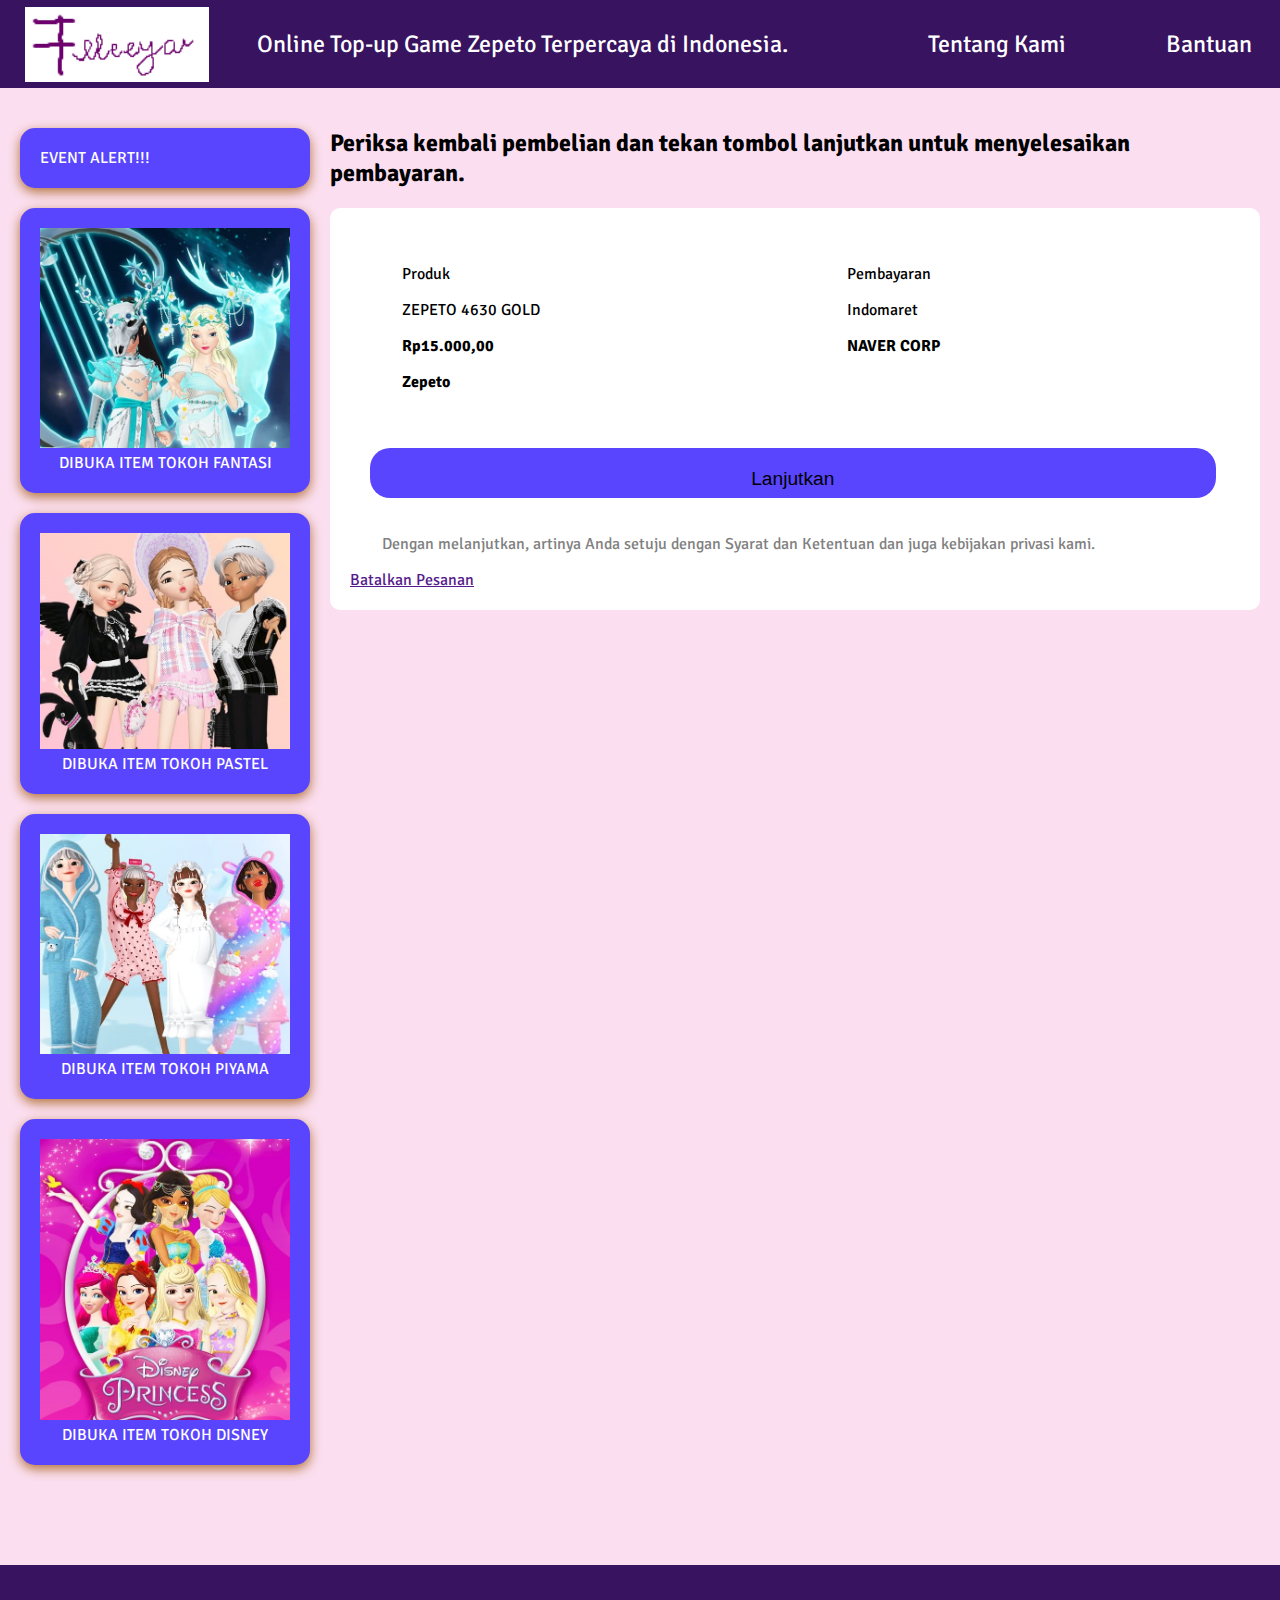
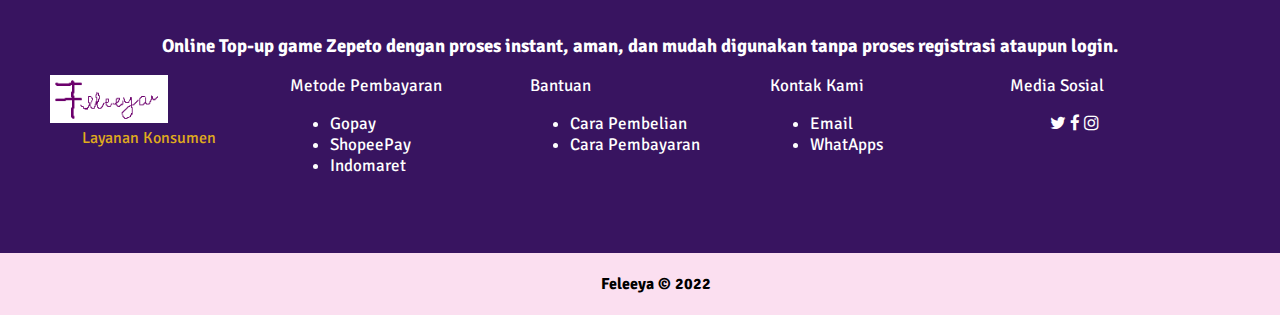
<file: continue-indomaret.html>
<!DOCTYPE html>
<html lang="en">
<head>
    <meta charset="UTF-8">
    <meta http-equiv="X-UA-Compatible" content="IE=edge">
    <link rel="stylesheet" href="assets/styles/style.css">
    <link rel='stylesheet' href='https://cdnjs.cloudflare.com/ajax/libs/font-awesome/4.7.0/css/font-awesome.min.css'>
    <meta name="viewport" content="width=device-width, initial-scale=1">

    
    <title>Feleeya</title>
</head>
    <body>
        
            
            <header>
                
                <!-- <div class="jumbotron">
                    <h1 class="fancy">Blog</h1>
                    <p>Membahas Seputar Sistem Informasi</p>
                </div>   -->
                    <nav class="nav"> 
                        <img src="assets/image/beautiqs.png.png" alt="logo">
                        <p>Online Top-up Game Zepeto Terpercaya di Indonesia.</p>
                        <ul>
                            <li><a href="#tentangkami">Tentang Kami</a></li>
                            <li><a href="#bantuan">Bantuan</a></li>
                        </ul>
                    </nav>  
            </header>
<main>

   
        <div id="content">
            <h2 style="color: black;"><strong>Periksa kembali pembelian dan tekan tombol lanjutkan
                untuk menyelesaikan pembayaran.</strong> 
            </h3>
            <article class="card-in-content">
                <div class="row">
                    <div class="column">
                        <p style="color: black;">Produk</p>
                        <p style="color: black;">ZEPETO 4630 GOLD</p>
        
                        <p style="color: black;"><strong>Rp15.000,00</strong></p>
                        <p style="color: black;"><strong>Zepeto</strong></p>
                    </div>

                    <div class="column">
                        <p style="color: black;">Pembayaran</p>
                        <p style="color: black;">Indomaret</p>

                        <p style="color: black;"><strong>NAVER CORP</strong></p>
                    </div>
                </div>
                

                <button class="button-continue">Lanjutkan</button>

                <p>Dengan melanjutkan, artinya Anda setuju dengan Syarat dan Ketentuan dan juga kebijakan privasi kami.</p>
                <a href="">Batalkan Pesanan</a>
            </article>
           

            

            
        </div>  

        <aside>
            <article class="card">
                    <span>EVENT ALERT!!!</span>
            </article>
       
            <article class="profile card">
                        <img src="assets/image/tokoh fantasi.jpeg" class="profile-img">
                        <figcaption>DIBUKA ITEM TOKOH FANTASI</figcaption>
            </article>
        
            <article class="profile card">
                        <img src="assets/image/tokoh pastel.jpeg" class="profile-img">
                        <figcaption>DIBUKA ITEM TOKOH PASTEL</figcaption>
            </article>
        
            <article class="profile card">
                        <img src="assets/image/tokoh piyama.jpeg" class="profile-img">
                        <figcaption>DIBUKA ITEM TOKOH PIYAMA</figcaption>
            </article>
        
            <article class="profile card">
                        <img src="assets/image/tokoh disney.jpeg" class="profile-img">
                        <figcaption>DIBUKA ITEM TOKOH DISNEY</figcaption>
            </article>
        </aside>
   
    </main> 
            <footer>
                <article class="footer-distributed">
                    <h3>Online Top-up game Zepeto dengan proses instant, aman, dan mudah digunakan tanpa proses registrasi ataupun login.</h3>
                        <div class="footer-pertama">
                            
                            <img src="assets/image/beautiqs.png.png" alt="logo">
                            <p>Layanan Konsumen</p>
                        </div>
                        
                        <div class="footer-kedua">
                            <span>Metode Pembayaran</span>
                            <ul>
                                <li>Gopay</li>
                                <li>ShopeePay</li>
                                <li>Indomaret</li>
                            </ul>
                        </div>

                            
                        <div class="footer-ketiga">
                            <span>Bantuan</span>
                            <ul>
                                <li>Cara Pembelian</li>
                                <li>Cara Pembayaran</li>
                            </ul>

                        </div>
                           
                        <div class="footer-keempat">
                            <span>Kontak Kami</span>
                            <ul>
                                <li>Email</li>
                                <li>WhatApps</li>
                            </ul>

                        </div>
                            
                        <div class="footer-kelima">
                            <span>Media Sosial</span>
                            <ul>
                                <a href="#"><i class='fa fa-twitter'></i></a>
                                <a href="#"><i class="fa fa-facebook"></i></a>
                                <a href="#"><i class="fa fa-instagram"></i></a>
                            </ul>
                        </div>
                </article>
                
                <article class="sub-footer">
                    <section>
                        <p>Feleeya &#169; 2022</p>
                    </section>
                </article>   
            </footer>

            <script src="assets/js/welcome.js"></script>
    </body>
</html>
</file>
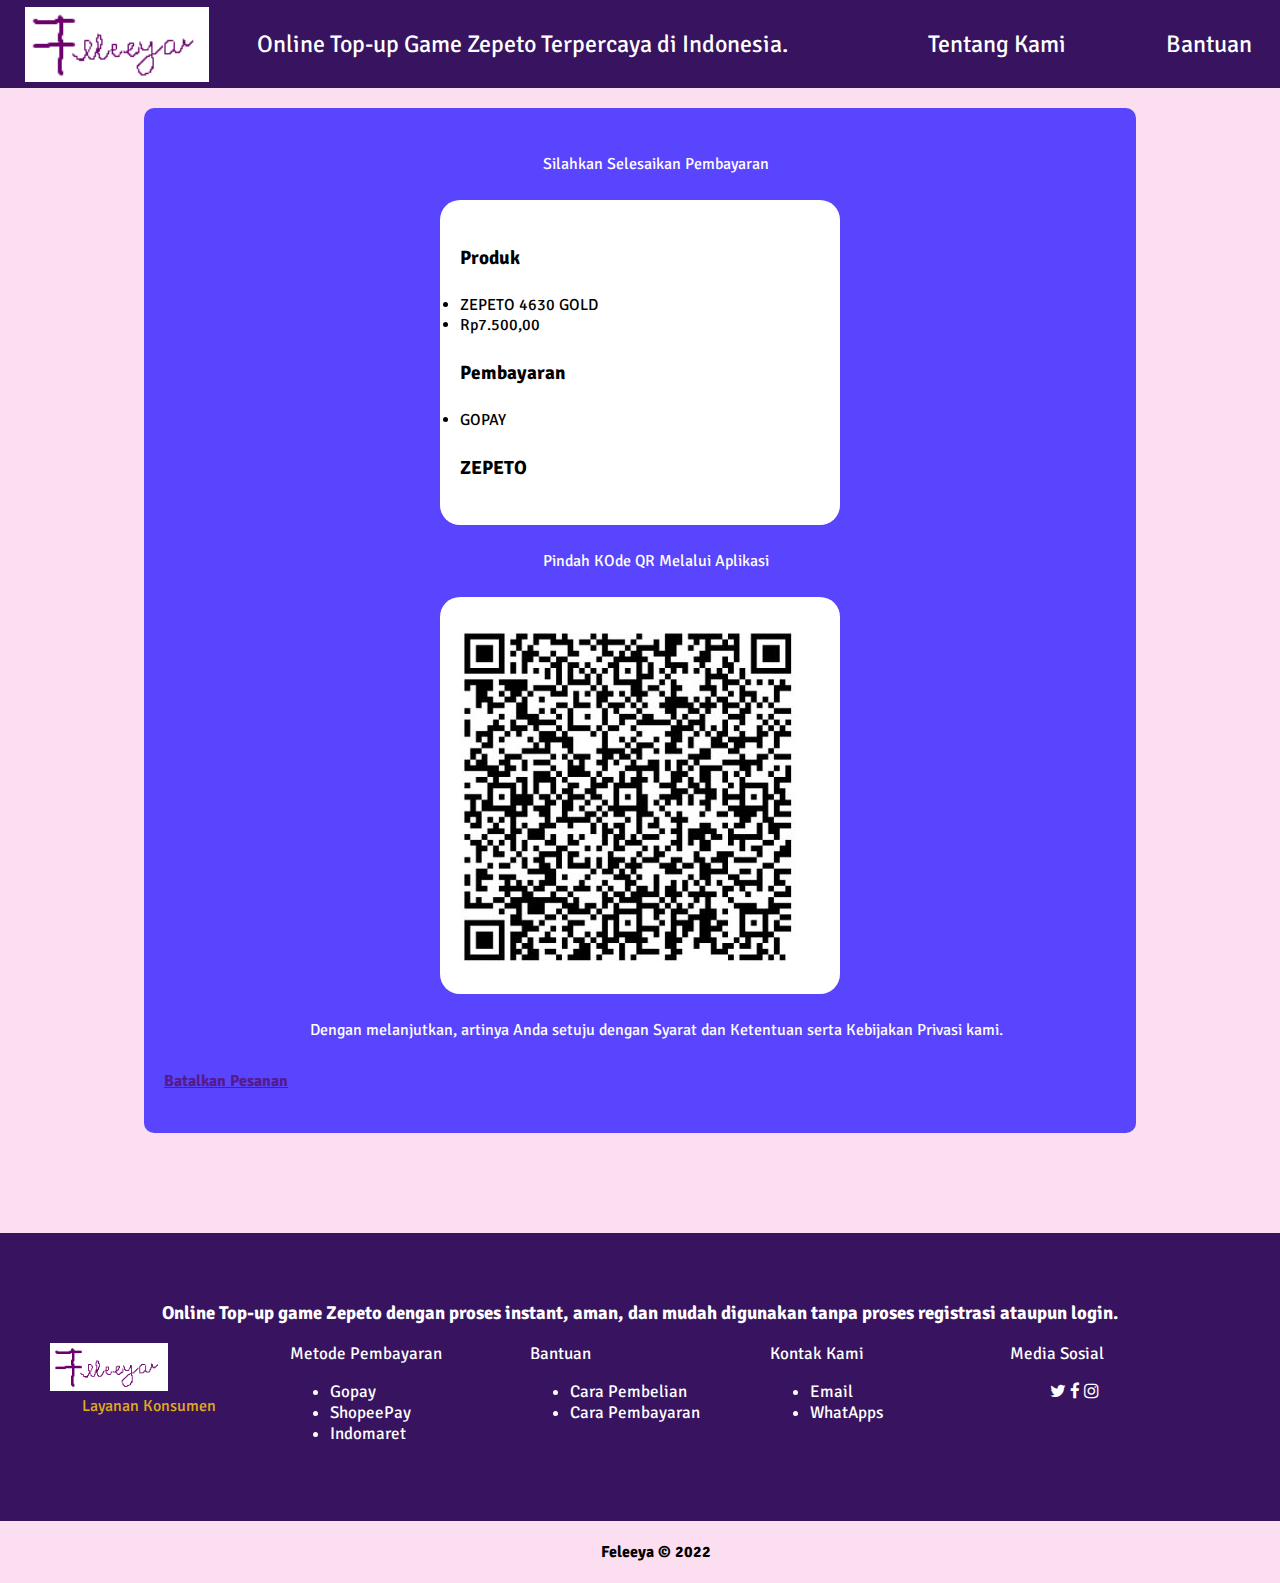
<file: invoice-Gopay.html>
<!DOCTYPE html>
<html lang="en">
<head>
    <meta charset="UTF-8">
    <meta http-equiv="X-UA-Compatible" content="IE=edge">
    <link rel="stylesheet" href="assets/styles/style.css">
    <link rel='stylesheet' href='https://cdnjs.cloudflare.com/ajax/libs/font-awesome/4.7.0/css/font-awesome.min.css'>
    <meta name="viewport" content="width=device-width, initial-scale=1">

    
    <title>Invoice-Feleeya</title>
</head>
    <body>
        
            
            <header>
                
               
                    <nav class="nav"> 
                        <img src="assets/image/beautiqs.png.png" alt="logo">
                        <p>Online Top-up Game Zepeto Terpercaya di Indonesia.</p>
                        <ul>
                            <li><a href="#tentangkami">Tentang Kami</a></li>
                            <li><a href="#bantuan">Bantuan</a></li>
                        </ul>
                    </nav>  
            </header>
   
            
 
<main>

        <div id="content-invoice">
            <p>Silahkan Selesaikan Pembayaran</p>
            <article class="card-invoice">
                <h4>Produk</h4>
                <li>ZEPETO 4630 GOLD</li>
                <li>Rp7.500,00</li>

                <h4>Pembayaran</h4>
                <li>GOPAY</li>

                <h4>ZEPETO</h4>

            </article>

            <p>Pindah KOde QR Melalui Aplikasi</p>

            <article class="card-invoice">
            <img src="assets/image/invoice-gopay.JPG" alt="invoice-gopay">

            </article>

            <p>Dengan melanjutkan, artinya Anda setuju dengan Syarat dan Ketentuan 
                serta Kebijakan Privasi kami.</p>
            
            <h4><a href="">Batalkan Pesanan</a></h4>
            </div>
            


   
    </main> 
            <footer>
                <article class="footer-distributed">
                    <h3>Online Top-up game Zepeto dengan proses instant, aman, dan mudah digunakan tanpa proses registrasi ataupun login.</h3>
                        <div class="footer-pertama">
                            
                            <img src="assets/image/beautiqs.png.png" alt="logo">
                            <p>Layanan Konsumen</p>
                        </div>
                        
                        <div class="footer-kedua">
                            <span>Metode Pembayaran</span>
                            <ul>
                                <li>Gopay</li>
                                <li>ShopeePay</li>
                                <li>Indomaret</li>
                            </ul>
                        </div>

                            
                        <div class="footer-ketiga">
                            <span>Bantuan</span>
                            <ul>
                                <li>Cara Pembelian</li>
                                <li>Cara Pembayaran</li>
                            </ul>

                        </div>
                           
                        <div class="footer-keempat">
                            <span>Kontak Kami</span>
                            <ul>
                                <li>Email</li>
                                <li>WhatApps</li>
                            </ul>

                        </div>
                            
                        <div class="footer-kelima">
                            <span>Media Sosial</span>
                            <ul>
                                <a href="#"><i class='fa fa-twitter'></i></a>
                                <a href="#"><i class="fa fa-facebook"></i></a>
                                <a href="#"><i class="fa fa-instagram"></i></a>
                            </ul>
                        </div>
                </article>
                
                <article class="sub-footer">
                    <section>
                        <p>Feleeya &#169; 2022</p>
                    </section>
                </article>   
            </footer>

            <script src="assets/js/welcome.js"></script>
    </body>
</html>
</file>
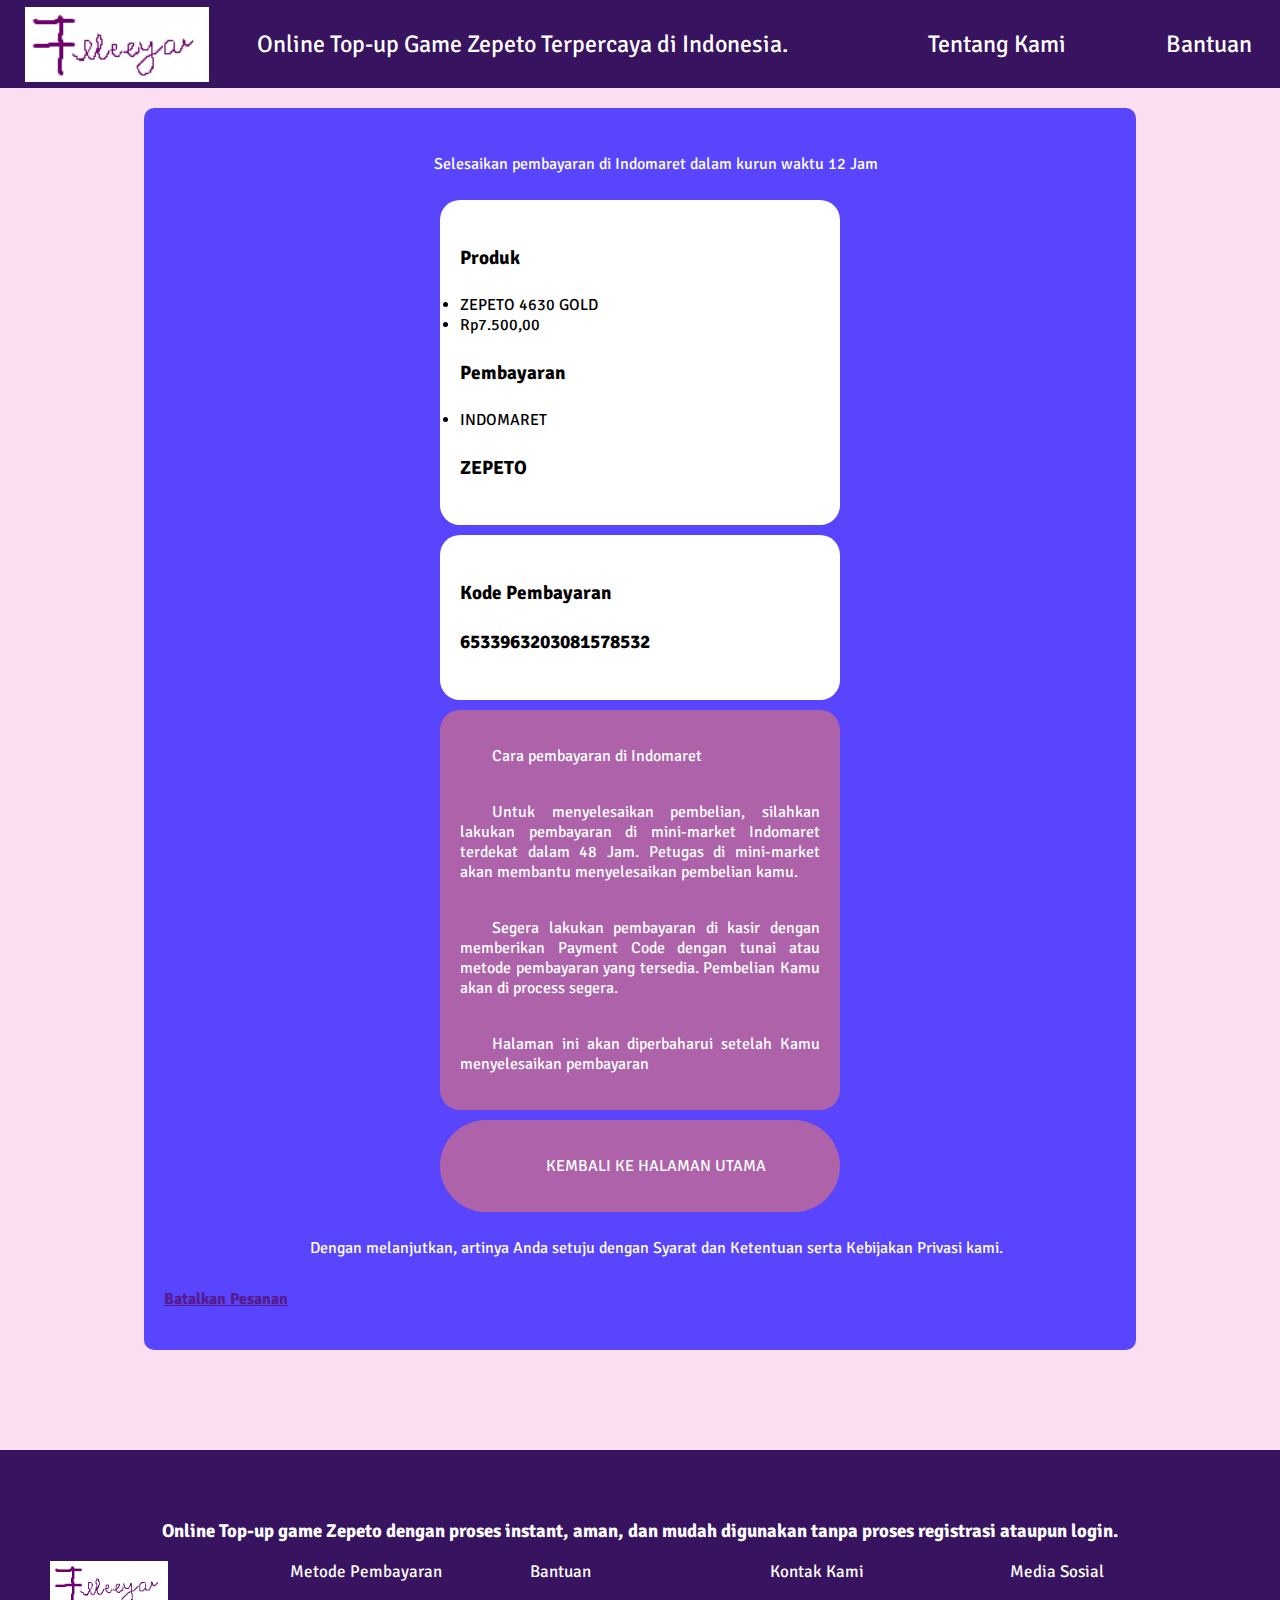
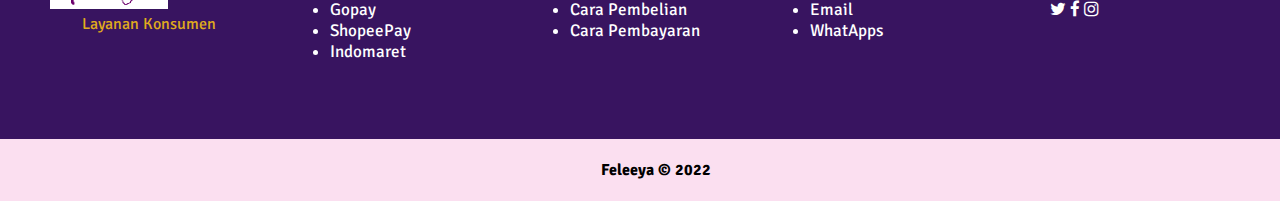
<file: invoice-Indomaret.html>
<!DOCTYPE html>
<html lang="en">
<head>
    <meta charset="UTF-8">
    <meta http-equiv="X-UA-Compatible" content="IE=edge">
    <link rel="stylesheet" href="assets/styles/style.css">
    <link rel='stylesheet' href='https://cdnjs.cloudflare.com/ajax/libs/font-awesome/4.7.0/css/font-awesome.min.css'>
    <meta name="viewport" content="width=device-width, initial-scale=1">

    
    <title>Invoice-Feleeya</title>
</head>
    <body>
        <header>
                <nav class="nav"> 
                    <img src="assets/image/beautiqs.png.png" alt="logo">
                        <p>Online Top-up Game Zepeto Terpercaya di Indonesia.</p>
                        <ul>
                            <li><a href="#tentangkami">Tentang Kami</a></li>
                            <li><a href="#bantuan">Bantuan</a></li>
                        </ul>
                </nav>  
        </header>
   
<main>

        <div id="content-invoice">
            <p>Selesaikan pembayaran di Indomaret dalam kurun waktu 12 Jam</p>
            <article class="card-invoice">
                <h4>Produk</h4>
                <li>ZEPETO 4630 GOLD</li>
                <li>Rp7.500,00</li>

                <h4>Pembayaran</h4>
                <li>INDOMARET</li>

                <h4>ZEPETO</h4>

            </article>

            <article class="card-invoice">
                <h4>Kode Pembayaran</h4>

                <h4>6533963203081578532</h4>

            </article>

            <article class="bantuan-card-invoice">
                <p>Cara pembayaran di Indomaret</p>
                <p>
                    Untuk menyelesaikan pembelian, silahkan lakukan pembayaran 
                    di mini-market Indomaret terdekat dalam 48 Jam. Petugas 
                    di mini-market akan membantu menyelesaikan pembelian kamu.
                </p>

                <p>
                    Segera lakukan pembayaran di kasir dengan memberikan Payment Code dengan tunai atau metode pembayaran yang tersedia.
                    Pembelian Kamu akan di process segera.
                </p>

                <p>Halaman ini akan diperbaharui setelah Kamu menyelesaikan pembayaran
                </p>

            </article>

            <div class="button-back-home">
                <p>KEMBALI KE HALAMAN UTAMA</p>
            </div>

                    <p>Dengan melanjutkan, artinya Anda setuju dengan Syarat dan Ketentuan 
                        serta Kebijakan Privasi kami.</p>

                    <h4><a href="">Batalkan Pesanan</a></h4>
            </div>
            


   
    </main> 
            <footer>
                <article class="footer-distributed">
                    <h3>Online Top-up game Zepeto dengan proses instant, aman, dan mudah digunakan tanpa proses registrasi ataupun login.</h3>
                        <div class="footer-pertama">
                            
                            <img src="assets/image/beautiqs.png.png" alt="logo">
                            <p>Layanan Konsumen</p>
                        </div>
                        
                        <div class="footer-kedua">
                            <span>Metode Pembayaran</span>
                            <ul>
                                <li>Gopay</li>
                                <li>ShopeePay</li>
                                <li>Indomaret</li>
                            </ul>
                        </div>

                            
                        <div class="footer-ketiga">
                            <span>Bantuan</span>
                            <ul>
                                <li>Cara Pembelian</li>
                                <li>Cara Pembayaran</li>
                            </ul>

                        </div>
                           
                        <div class="footer-keempat">
                            <span>Kontak Kami</span>
                            <ul>
                                <li>Email</li>
                                <li>WhatApps</li>
                            </ul>

                        </div>
                            
                        <div class="footer-kelima">
                            <span>Media Sosial</span>
                            <ul>
                                <a href="#"><i class='fa fa-twitter'></i></a>
                                <a href="#"><i class="fa fa-facebook"></i></a>
                                <a href="#"><i class="fa fa-instagram"></i></a>
                            </ul>
                        </div>
                </article>
                
                <article class="sub-footer">
                    <section>
                        <p>Feleeya &#169; 2022</p>
                    </section>
                </article>   
            </footer>

            <script src="assets/js/welcome.js"></script>
    </body>
</html>
</file>
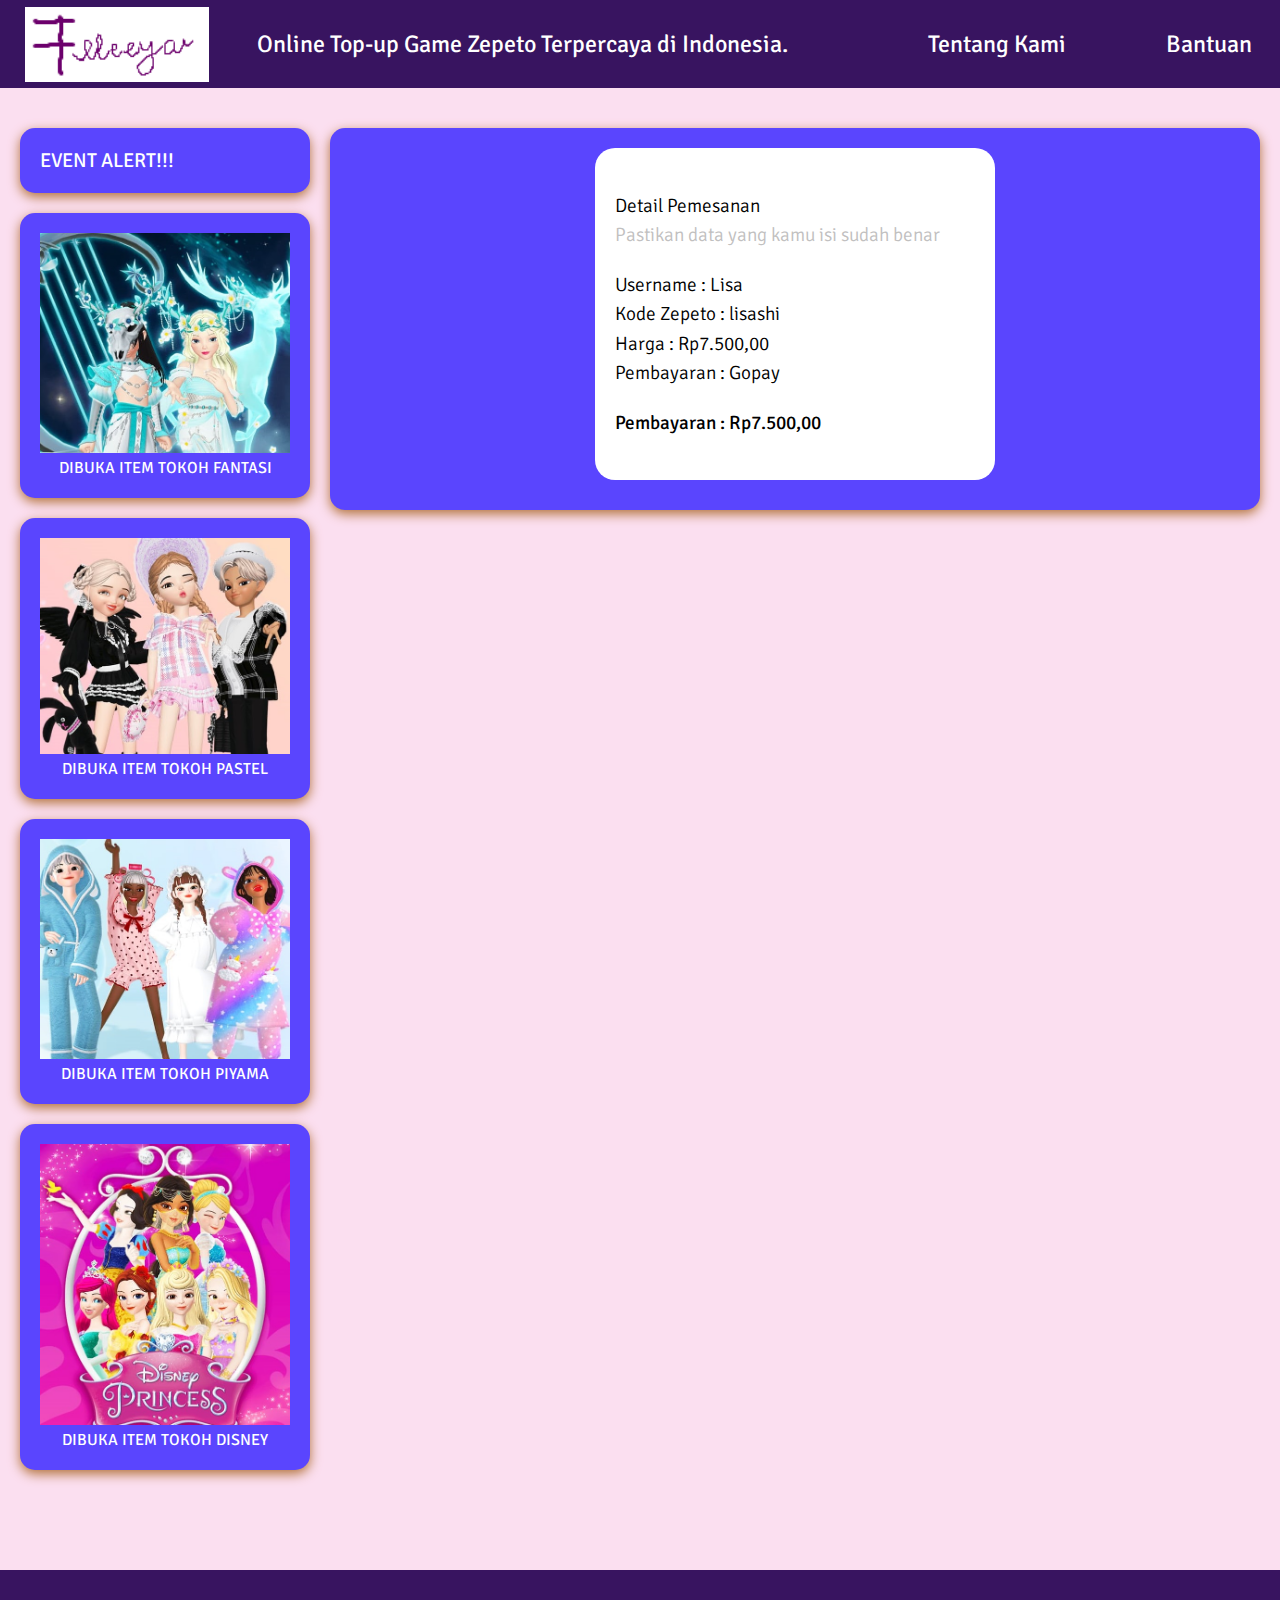
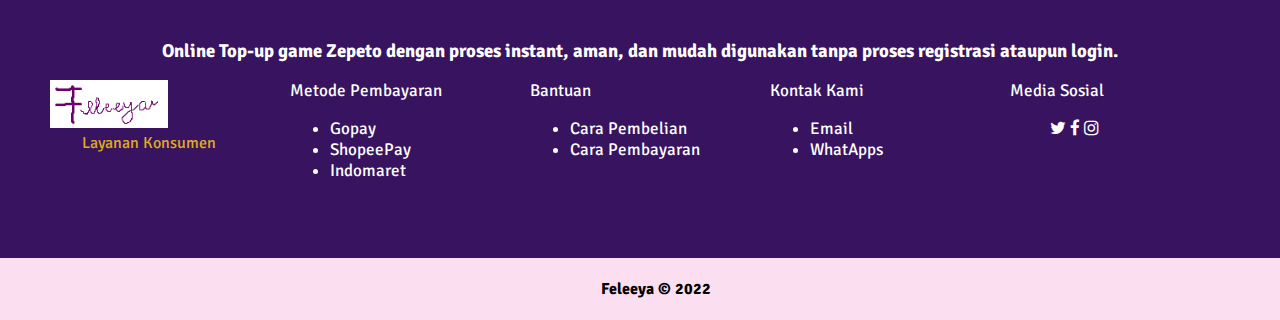
<file: invoice-Shopeepay.html>
<!DOCTYPE html>
<html lang="en">
<head>
    <meta charset="UTF-8">
    <meta http-equiv="X-UA-Compatible" content="IE=edge">
    <link rel="stylesheet" href="assets/styles/style.css">
    <link rel='stylesheet' href='https://cdnjs.cloudflare.com/ajax/libs/font-awesome/4.7.0/css/font-awesome.min.css'>
    <meta name="viewport" content="width=device-width, initial-scale=1">

    
    <title>Invoice-Feleeya</title>
</head>
    <body>
        
            
            <header>
                
                <!-- <div class="jumbotron">
                    <h1 class="fancy">Blog</h1>
                    <p>Membahas Seputar Sistem Informasi</p>
                </div>   -->
                    <nav class="nav"> 
                        <img src="assets/image/beautiqs.png.png" alt="logo">
                        <p>Online Top-up Game Zepeto Terpercaya di Indonesia.</p>
                        <ul>
                            <li><a href="#tentangkami">Tentang Kami</a></li>
                            <li><a href="#bantuan">Bantuan</a></li>
                        </ul>
                    </nav>  
            </header>
   
            
 
<main>

        <div id="content">
            <article class="kartu">
                <article class="card-invoice">
                    <h4 style="font-weight: 100;">Detail Pemesanan</h4>
                    <h4 style="margin-top: -20px; color:rgb(193, 192, 192); font-weight: 100;">Pastikan data yang kamu isi sudah benar</h4>
                    <h4 style="font-weight: 100;">Username :       Lisa</h4> 
                    <h4 style="font-weight: 100;margin-top: -20px">Kode Zepeto :    lisashi</h4> 
                    <h4 style="font-weight: 100;margin-top: -20px">Harga :    Rp7.500,00</h4> 
                    <h4 style="font-weight: 100;margin-top: -20px">Pembayaran :    Gopay</h4>

                    <h4 style="font-weight: 100;"><strong>Pembayaran :    Rp7.500,00</strong></h4>
                </article>
    
            </article>
        </div>  

        <aside>
            <article class="card">
                    <span style="color:#ffffff; font-size: 20px;">EVENT ALERT!!!</span>
            </article>
       
            <article class="profile card">
                        <img src="assets/image/tokoh fantasi.jpeg" class="profile-img">
                        <figcaption>DIBUKA ITEM TOKOH FANTASI</figcaption>
            </article>
        
            <article class="profile card">
                        <img src="assets/image/tokoh pastel.jpeg" class="profile-img">
                        <figcaption >DIBUKA ITEM TOKOH PASTEL</figcaption>
            </article>
        
            <article class="profile card">
                        <img src="assets/image/tokoh piyama.jpeg" class="profile-img">
                        <figcaption>DIBUKA ITEM TOKOH PIYAMA</figcaption>
            </article>
        
            <article class="profile card">
                        <img src="assets/image/tokoh disney.jpeg" class="profile-img">
                        <figcaption>DIBUKA ITEM TOKOH DISNEY</figcaption>
            </article>
        </aside>
   
    </main> 
            <footer>
                <article class="footer-distributed">
                    <h3>Online Top-up game Zepeto dengan proses instant, aman, dan mudah digunakan tanpa proses registrasi ataupun login.</h3>
                        <div class="footer-pertama">
                            
                            <img src="assets/image/beautiqs.png.png" alt="logo">
                            <p>Layanan Konsumen</p>
                        </div>
                        
                        <div class="footer-kedua">
                            <span>Metode Pembayaran</span>
                            <ul>
                                <li>Gopay</li>
                                <li>ShopeePay</li>
                                <li>Indomaret</li>
                            </ul>
                        </div>

                            
                        <div class="footer-ketiga">
                            <span>Bantuan</span>
                            <ul>
                                <li>Cara Pembelian</li>
                                <li>Cara Pembayaran</li>
                            </ul>

                        </div>
                           
                        <div class="footer-keempat">
                            <span>Kontak Kami</span>
                            <ul>
                                <li>Email</li>
                                <li>WhatApps</li>
                            </ul>

                        </div>
                            
                        <div class="footer-kelima">
                            <span>Media Sosial</span>
                            <ul>
                                <a href="#"><i class='fa fa-twitter'></i></a>
                                <a href="#"><i class="fa fa-facebook"></i></a>
                                <a href="#"><i class="fa fa-instagram"></i></a>
                            </ul>
                        </div>
                </article>
                
                <article class="sub-footer">
                    <section>
                        <p>Feleeya &#169; 2022</p>
                    </section>
                </article>   
            </footer>

            <script src="assets/js/welcome.js"></script>
    </body>
</html>
</file>
<file: assets/styles/style.css>
@import url('https://fonts.googleapis.com/css2?family=Dancing+Script:wght@400;700&display=swap');
@import url('https://fonts.googleapis.com/css2?family=Signika&display=swap');

body{
    font-family: 'Signika', sans-serif;
    padding: 0px;
    margin: 0px;
    background-color: #FBDFF0;
}

main {
    padding: 20px;
    overflow: auto;
}

* {
    box-sizing: border-box;
}

#content{
    float: right;
    width: 75%;
}

#sub-content{
    float: right;
    width: 95%;
}


header {
    display: inline;
 }

 .fancy{
    font-weight: bold;
    text-shadow: 4px 4px 3px #B44C28;
}
.jumbotron {
    font-size: 20px;
    padding: 60px;
    background-color: #8B4513;
    border: 4px dotted #ffffff;
    text-align: center;
    color: white;
}

 nav {
    background-color: #381460;
    padding: 5px;
    position: sticky;
    top: 0;
    overflow: auto;
    display: flex;
    align-items: center;
}

nav a {
    font-size: 12px;
    text-decoration: none;
    color: white;
    cursor: pointer;
}

nav li {
   display: inline;
   list-style-type: none;
   text-align: right;
   padding-left: 100px;
 
}

nav p {
    font-size: 24px;
    text-align: center;
    color: white;
}

nav a:hover {
    font-weight: bold;
}

nav a {
    color: white;
    font-size: 24px;
}

nav ul{
    display: flex;
    justify-content: space-around;
    align-items: right;
   
  
}

nav img {
    display: flex;
    margin-left: 20px;
	height: 75px;
}

h1{
    font-family: 'Dancing Script', cursive;

}

h2, h3{
    color: white;
    
}

.h2-excontent{
    color: #381460;
    text-align: center;
}

.profile header{
    text-align: center;
}

 
.featured-image{
    width: 25%;
    /* max-height: 60px; */
    max-height: 75px;
    object-fit: cover;
    object-position: center;
    margin: 10px;
}

.coin-image{
    /* max-height: 60px; */
    max-height: 60px;
    object-fit: cover;
    object-position: center;
    margin: 10px;

}

.diamond-image{
    /* max-height: 60px; */
    max-height: 70px;
    object-fit: cover;
    object-position: center;
    margin: 10px;
    display: flex;

}

.gold-diamond-image{
    /* max-height: 60px; */
    max-height: 50px;
    object-fit: cover;
    object-position: center;
    margin: 10px;
    display: flex;

}

.metod-image{
    width: 25%;
    /* max-height: 60px; */
    max-height: 55px;
    object-fit: cover;
    object-position: center;
    margin: 10px;

}

article h4 {
    font-size: 1.2em;
    justify-content: left;
    text-align: left;
}

button{
    border-radius: 10px;
    font-size: 1.2em;
    width: 153px;
    height: 158px;
    border: none;
    padding: 20px;
    margin: 0 10px;
    outline: none; 
    display: inline-block; 
}

.button-metode{
    border-radius: 10px;
    font-size: 1.2em;
    width: 153px;
    height: 158px;
    border: none;
    padding: 20px;
    margin: 0 10px;
    outline: none; 
    display: inline-block; 
}

/* button beli sekarang */
#submit-btn {
    font-size: 14pt;
    background: #5A45FE;
    border: none;
    border-radius: 10px;
    box-shadow: 0px 4px 12px 0px rgb(180, 178, 177);
    cursor: pointer;
    color: white;
    height: 80px;
    margin: 0 auto;
    margin: 20px 0px 40px 5px;
    transition: 0.25s;
    width: 230px;
   
}

#submit-btn:hover {
    box-shadow: 0px 4px 18px 0px rgb(180, 178, 177);
}

/* button::after{
    z-index: -1;
    border-radius: 10px;
    content: "";
    top: 0;
    left: 0;
    position: absolute;
    width: 153px;
    height: 158px;
    background-color: #F6C3E5;
    
} */
/* membuat form user zepeto */




form {
    font-family: basic;
    width:1000px;
    margin:auto;

}
.username {
    font-size: 14pt;
    padding:8px 15px;
    border: 1px solid #17202A; 
    height: 35px;
    padding: 5px; 
    text-align: left; 
    width: 300px; 
    /* width: 869px; */
    border-radius: 5px;
    box-shadow:  0px 2px 0px rgba(179,115,59,1);
}

button:hover{
    background-color: #F6C3E5;
}




.footer-distributed{
    padding: 50px 50px 60px 50px;
	margin-top: 80px;
    color: white;
    box-sizing: border-box;
	width: 100%;
	text-align: left;
    background-color: #381460;
 
}

footer h3 {
    text-align: center;
    color: white;
}

.footer-distributed .footer-pertama,
.footer-distributed .footer-kedua,
.footer-distributed .footer-ketiga,
.footer-distributed .footer-keempat,
.footer-distributed .footer-kelima{
	display: inline-block;
	vertical-align: top;
}

.footer-distributed .footer-pertama{
	width: 20%;
}

.footer-distributed p{
	color:  #ffffff;
	margin: 0;
}

/* The company logo */

.footer-distributed .footer-pertama img{
	width: 50%;
}

.footer-distributed p{
	color:  #e0ac1c;
}

/* Footer Center */

.footer-distributed .footer-kedua{
	width: 20%;
}



.footer-distributed .footer-kedua{
	font-size: 17px;
}



.footer-distributed .footer-kedua a{
	color:  white;
	text-decoration: none;;
}

/* Footer ketiga */

.footer-distributed .footer-ketiga{
	width: 20%;
}



.footer-distributed .footer-ketiga{
	font-size: 17px;
}



.footer-distributed .footer-ketiga a{
	color:  white;
	text-decoration: none;;
}

/* Footer keempat */

.footer-distributed .footer-keempat{
	width: 20%;
}



.footer-distributed .footer-keempat{
	font-size: 17px;
}



.footer-distributed .footer-keempat a{
	color:  white;
	text-decoration: none;;
}

/* Footer Center */

.footer-distributed .footer-kelima{
	width: 15%;
}

.footer-distributed .footer-kelima{
	font-size: 17px;
}

.footer-distributed .footer-kelima a{
	color:  white;
	text-decoration: none;;
}

p {
    text-indent: 2em;
 }

.profile-img{
    width: 100%;
   max-height: 300px;
   object-fit: cover;
   object-position: center;
   text-align: center;

    
}

figcaption{
    text-align: center;
}

.card{
    box-shadow:  0px 4px 12px 0px rgba(179,115,59,1);
    padding: 20px;
    margin-top: 20px;
    border-radius: 15px;
    background-color: #5A45FE;
    color: white;
    
}

.card-inline{
    box-shadow:  0px 4px 12px 0px rgba(179,115,59,1);
    padding: 20px;
    width: 940px;
    height: 100px;
    margin-top: 20px;
    border-radius: 10px;
    background-color: #ffff;
   
    
}


.card-inline:hover{
    background-color: #F6C3E5;
}


.card-help{
    box-shadow:  0px 4px 12px 0px rgba(179,115,59,1);
    padding: 50px;
    margin: 5px;
    width: 975px;
    max-height: 800px;
    border-radius: 10px;
    background-color: #ffff;
    display: inline-block; 
    top: 0;
    
}


.body-card{
    padding: 5px;
    top: 0;
    font-size: 12pt;
    display: inline-block;
}

.card-about{
    box-shadow:  0px 4px 12px 0px rgba(179,115,59,1);
    padding: 20px;
    margin-top: 20px;
    border-radius: 15px;
    background-color: #ffff;
    
}

.column-about{
 
    -webkit-column-count:2;
    -moz-column-count:2;
    column-count:2;
    text-align: justify;
    padding-top: 10px;
    
}

.card-inline-about{
    width: 940px;
    height: 40px;
    border-radius: 10px;
    background-color: #AD62AA; 
    display: flex;

}


.box-about{
    border-radius: 10px;
    font-size: 10pt;
    text-align: center;
    color: ivory;
    width: 153px;
    height: 170px;
    margin: 39px;
    outline: none; 
    background-color: #AD62AA;
}




.card-inline-about-kotak .box-about{

    border: none;
    display: inline-block; 
    left: 50%;
     
  
}

.card-inline-about span{
    color: white;
    margin-left: 250px;
    margin-right: 10px;

    padding-top: 10px;
   
}

.sub-footer{
    padding: 5px;
    color: black;
    background-color: #FBDFF0;
    text-align: center;
    font-weight: bold;
}

aside{
    float: left;
    width: 25%;
    padding-right: 20px;
}

.container {
    display: flex;
   flex-wrap: wrap;


}

.flex-container-column {
    display: flex;
    flex-direction: column;
}

.flex-container-row {
    display: flex;
 }

/* invoice.html */

#content-invoice{
    width: 80%;
    max-height: 10000px;
    background: #5A45FE;
    margin: 0 auto;
    border-radius: 10px;
    padding: 20px;

    
}

#content-invoice p{
    text-align: center;
    color: white;
    padding: 10px;
}

.card-invoice{

    width: 400px;
    left: 50%;
    top: 100px;
    padding: 20px;
    /* margin-top: 20px;
    margin-left: 20px;
    margin-top: 20px; */
    margin: 0 auto;
    margin-bottom: 10px;
    border-radius: 20px;
    background-color: white;
    
}

.bantuan-card-invoice{
  
    width: 400px;
    left: 50%;
    top: 100px;
    padding: 10px;
    /* margin-top: 20px;
    margin-left: 20px;
    margin-top: 20px; */
    margin: 0 auto;
    margin-bottom: 10px;
    border-radius: 20px;
    background-color: #AD62AA;
}

#content-invoice .bantuan-card-invoice p {
  
    color: white;
    text-align: justify;
}

.button-back-home{
  
    width: 400px;
    left: 50%;
    top: 10px;
    padding: 10px;
    /* margin-top: 20px;
    margin-left: 20px;
    margin-top: 20px; */
    margin: 0 auto;
    margin-bottom: 10px;
    border-radius: 50px;
    background-color: #AD62AA;
}

/* halaman konfirmasi indomaret */
.card-content{
    background: #5A45FE;
    margin: 0 auto;
    border-radius: 10px;
    padding: 20px;
}

.card-in-content{
    background: #ffff;
    border-radius: 10px;
    padding: 20px;
}

.card-in-content h2{
    color: black;
}

.card-in-content span{
    color: black;
}

.card-in-content p{
    text-align: justify;
    color: grey;
}



.back-button{
        border-radius: 10px;
        font-size: 1em;
        width: 200px;
        height: 40px;
        border: none;
        padding: 10px;
        margin-top: 10px;
        outline: none; 
        display: inline-block; 
        text-align: center;
  
}

.submit-button{
    border-radius: 10px;
    font-size: 1em;
    width: 200px;
    height: 40px;
    border: none;
    padding: 10px;
    margin-top: 10px;
    outline: none; 
    display: inline-block; 
    text-align: center;
    background-color: #5A45FE;

}

.column {
    float: left;
    width: 50%;
    padding: 20px;
    height: 200px; /* Should be removed. Only for demonstration */
}

  /* Clear floats after the columns */
  .row:after {
    content: "";
    display: table;
    clear: both;
  }

.button-continue{
    border-radius: 20px;
    font-size: 1.2em;
    width: 95%;
    height: 50px;
    border: none;
    padding: 20px;
    margin: 20px;
    outline: none; 
    text-align: center;
    background-color: #5A45FE;
}

/* invoice shopeepay */
.kartu{
    box-shadow:  0px 4px 12px 0px rgba(179,115,59,1);
    padding: 20px;
    margin-top: 20px;
    border-radius: 15px;
    background-color: #5A45FE;
}

.bantuan{
    box-shadow:  0px 4px 12px 0px rgba(179,115,59,1);
    padding: 20px;
    margin-top: 20px;
    border-radius: 15px;
    background-color: #5A45FE;
}

.bantuan .kotak{
    box-shadow:  0px 0px 0px 0px rgba(179,115,59,1);
    width: 900px;
    left: 50%;
    height: 60px;
    top: 100px;
    padding: 20px;
    font-size: 19px;
    font-family: basic;
    color: #381460;
    /* margin-top: 20px;
    margin-left: 20px;
    margin-top: 20px; */
    margin: 0 auto;
    margin-bottom: 10px;
    border-radius: 50px;
    background-color: white;
}
@media screen and (max-width: 1000px) {
    #content,
    aside{
        width: 100%;
        padding: 0;
        float: none;
    }
 
}
</file>
